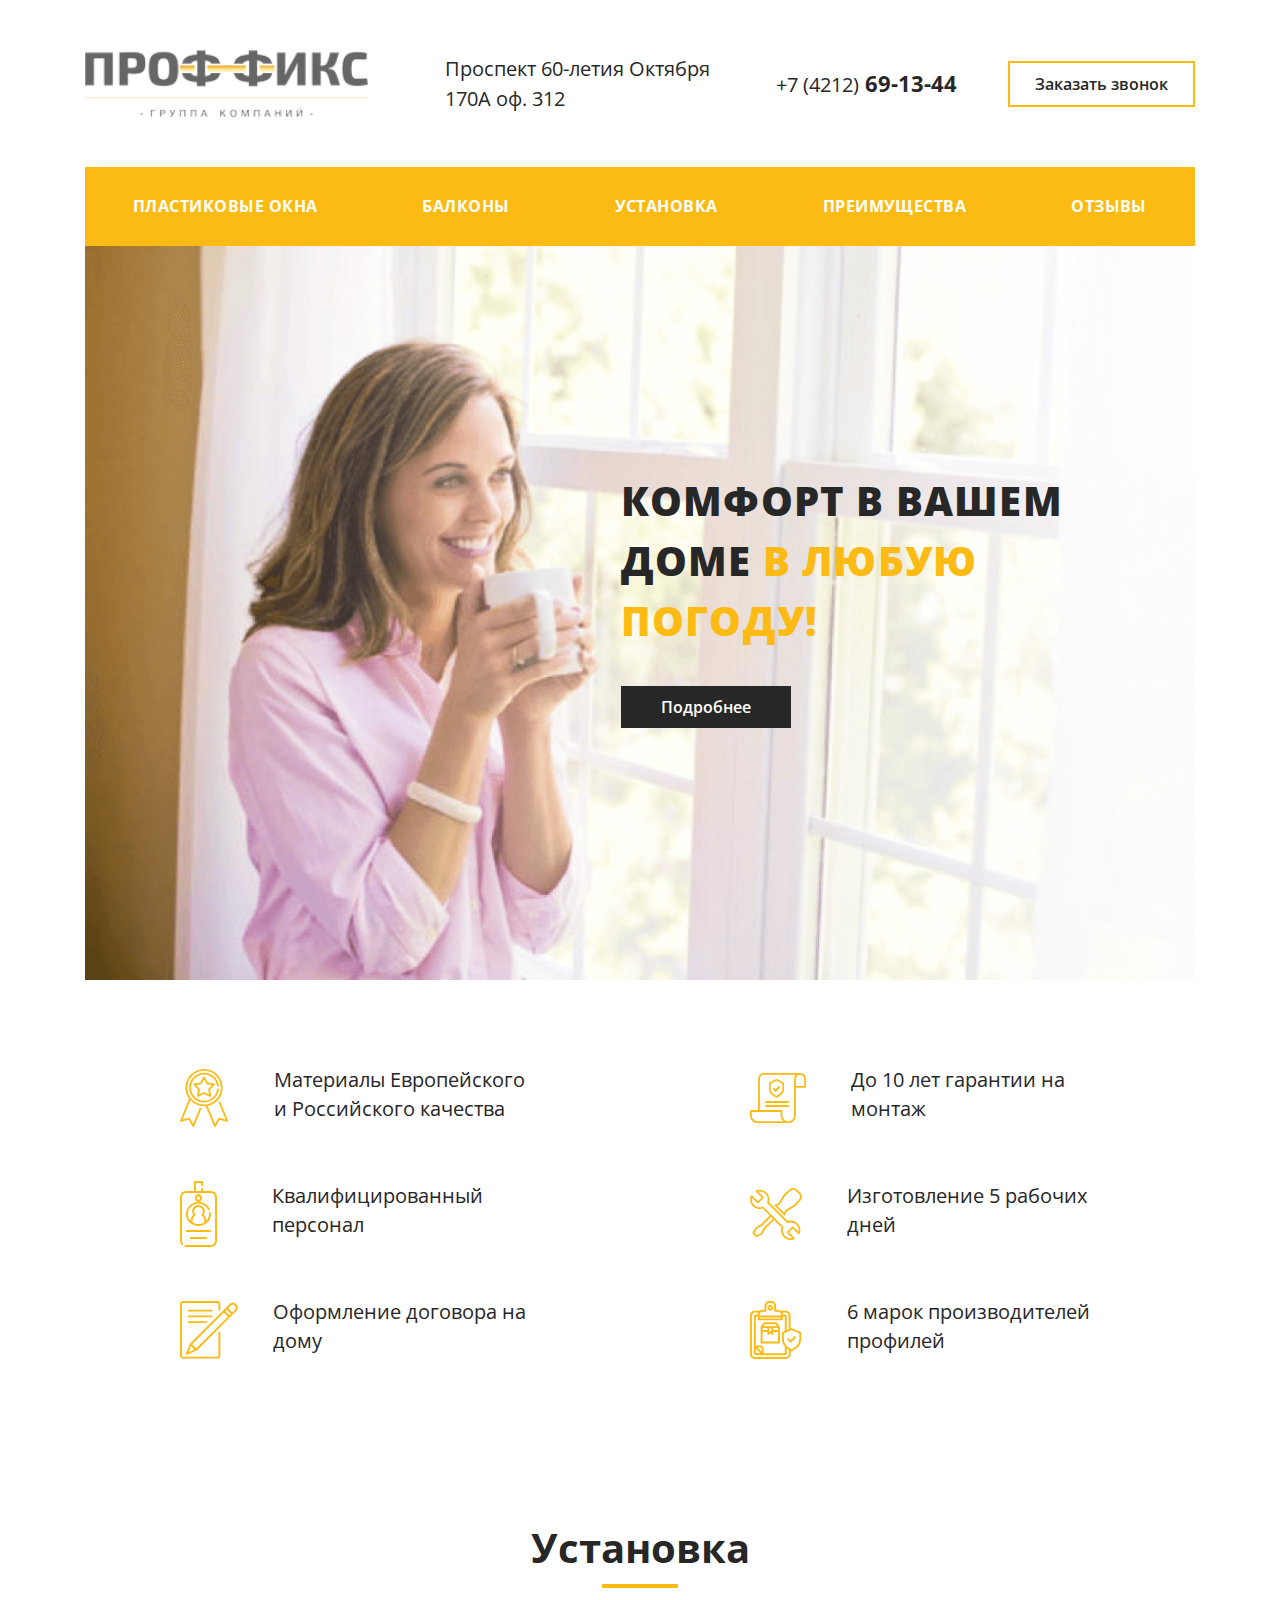
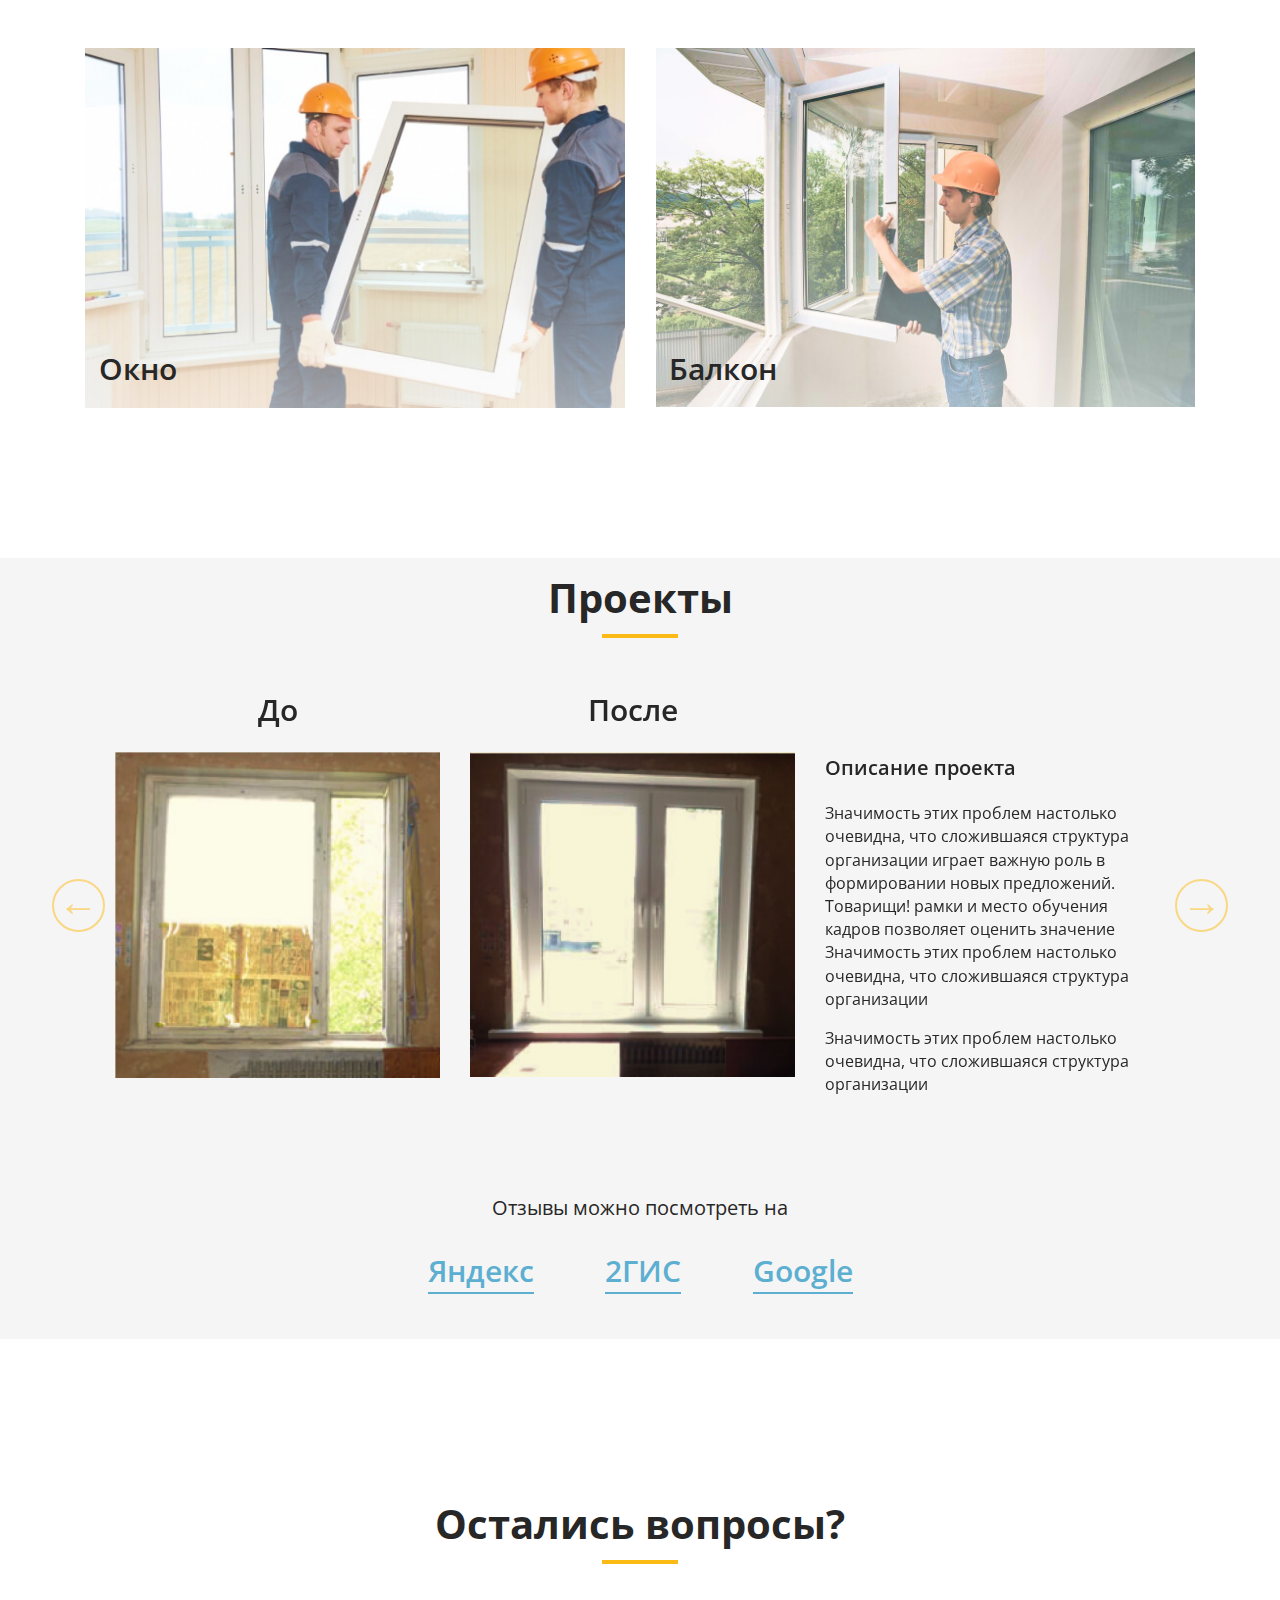
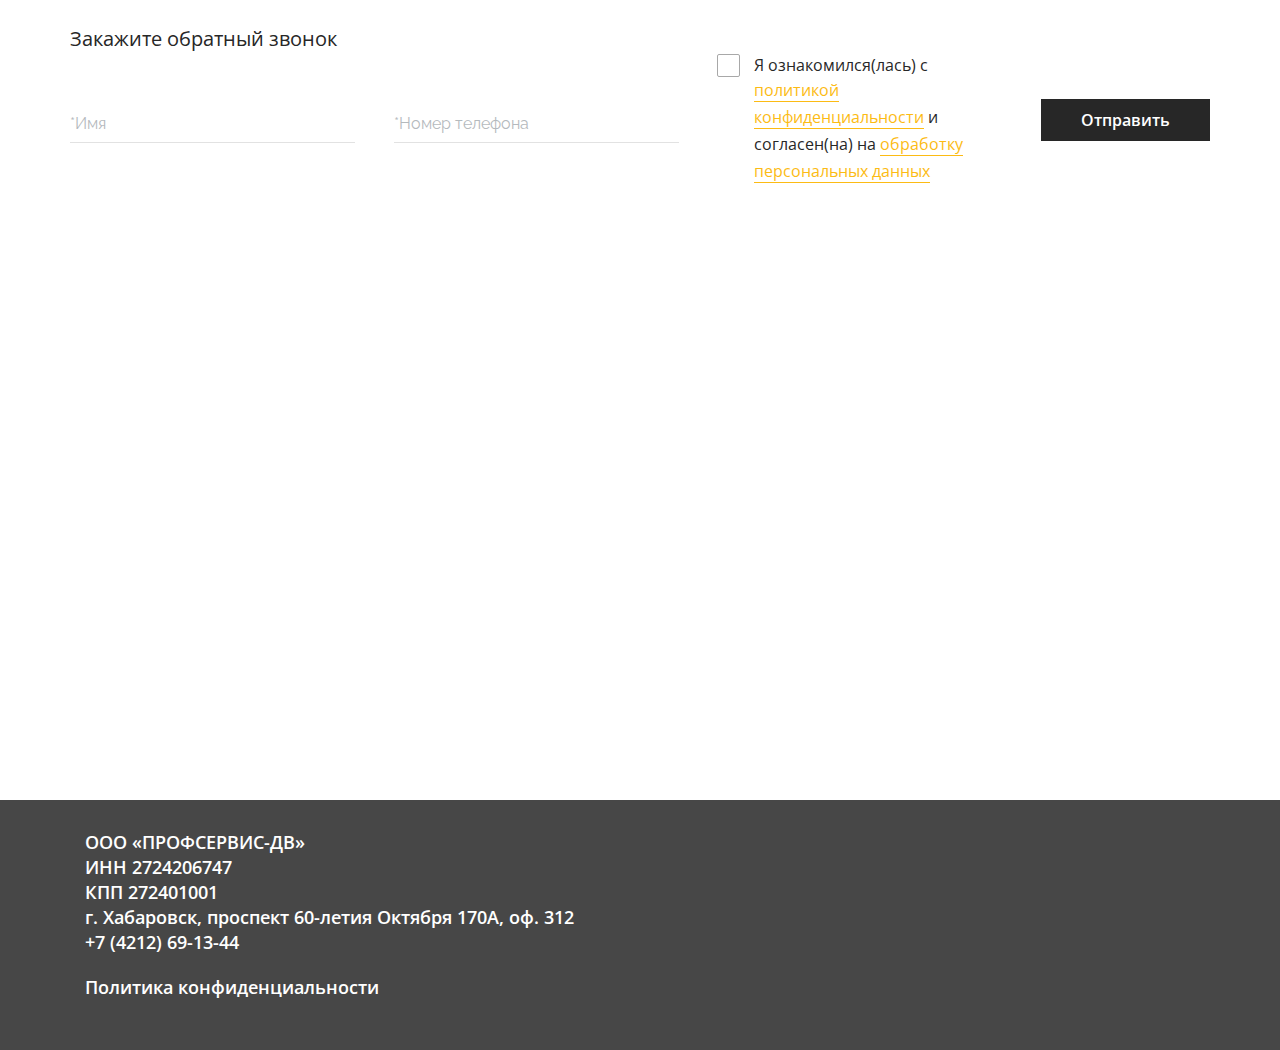
<file: index.html>
<!DOCTYPE html>
<html lang="ru">
<head>
    <meta charset="UTF-8">
    <meta name="viewport" content="width=device-width,initial-scale=1"/>
    <title>Проффикс</title>
    <link href="style/css/reset.css" rel="stylesheet">
    <link rel="stylesheet" href="https://stackpath.bootstrapcdn.com/bootstrap/4.3.1/css/bootstrap.min.css"
          integrity="sha384-ggOyR0iXCbMQv3Xipma34MD+dH/1fQ784/j6cY/iJTQUOhcWr7x9JvoRxT2MZw1T" crossorigin="anonymous">
    <link href="https://fonts.googleapis.com/css?family=Open+Sans&display=swap" rel="stylesheet">
    <link href="https://fonts.googleapis.com/css?family=Raleway&display=swap" rel="stylesheet">
    <link href="style/css/style.css" rel="stylesheet">
</head>
<body>
<header class="header">
    <div class="container">
        <div class="row header__heading ">
            <a href="index.html" class="col-lg-4 col-md-4 col-6 header__logo">
                <img src="img/home/logo.svg" alt="Logo" class="image header__logo--image">
            </a>
            <p class="col-md-3 col-6 header__address">Проспект 60-летия Октября 170А оф. 312</p>
            <a class="col-lg-3 col-md-6 col-12 header__telephone" href="tel:+74212691344">+7 (4212)<span
                    class="header__telephone--bold"> 69-13-44</span></a>
            <a href="#" class="col-lg-2 col-md-4 col-sm-4 col-6 header__button" data-toggle="modal"
               data-target="#exampleModal">Заказать
                звонок</a>
        </div>
        <nav class="navbar navbar-expand-lg navbar-light  header__navigation ">
            <button class="navbar-toggler " type="button" data-toggle="collapse" data-target="#navbarSupportedContent"
                    aria-controls="navbarSupportedContent" aria-expanded="false" aria-label="Toggle navigation">
                <span class="navbar-toggler-icon"></span>
            </button>
            <a class="col-lg-3 col-md-6 col-8 header__telephone header__phone" href="tel:+74212691344">+7 (4212)<span
                    class="header__telephone--bold"> 69-13-44</span></a>
            <div class="collapse navbar-collapse header__collapse" id="navbarSupportedContent">
                <ul class="navbar-nav mr-auto header__menu ">
                    <li class="nav-item header__item">
                        <a class="nav-link header__link" href="window.html">ПЛАСТИКОВЫЕ ОКНА <span
                                class="sr-only">(current)</span></a>
                    </li>
                    <li class="nav-item header__item">
                        <a class="nav-link  header__link" href="balconies.html">БАЛКОНЫ</a>
                    </li>
                    <li class="nav-item header__item">
                        <a class="nav-link  header__link" href="#">УСТАНОВКА</a>
                    </li>
                    <li class="nav-item header__item">
                        <a class="nav-link  header__link" href="#">ПРЕИМУЩЕСТВА</a>
                    </li>
                    <li class="nav-item header__item">
                        <a class="nav-link  header__link" href="#">ОТЗЫВЫ</a>
                    </li>
                </ul>
            </div>
        </nav>
        <div class="modal fade" id="exampleModal" tabindex="-1" role="dialog" aria-labelledby="exampleModalLabel"
             aria-hidden="true">
            <div class="modal-dialog " role="document">
                <div class="modal-content">
                    <div class="modal-header  modal__border">
                        <h6 class="modal-title text-center col-11" id="exampleModalLabel">Заказать обратный звонок</h6>
                        <button type="button" class="close modal__close" data-dismiss="modal" aria-label="Close">
                            <span aria-hidden="true">&times;</span>
                        </button>
                    </div>
                    <div class="modal-body ">
                        <form class="">
                            <div class="form-group col-md-10 col-9  questions__inner modal__inner ">
                                <label for="exampleInputName"></label>
                                <input type="text" class="form-control questions__input modal__input"
                                       id="exampleInputName"
                                       placeholder="*Имя">
                            </div>
                            <div class="form-group col-md-10 col-9 questions__inner modal__inner">
                                <label for="exampleInputTelephone"></label>
                                <input type="tel" class="form-control questions__input modal__input"
                                       id="exampleInputTelephone"
                                       placeholder="*Номер телефона">
                            </div>
                            <div class="form-group form-check col-10 questions__treatment m-auto">
                                <input type="checkbox" class="form-check-input questions__checkbox" id="exampleCheck">
                                <label class="form-check-label questions__label" for="exampleCheck">Я ознакомился(лась) с <a
                                        href="privacy/Politika_konfidentsialnosti_personalnoy_informatsii.pdf"
                                        target="_blank" class="questions__link">политикой конфиденциальности</a> и согласен(на) на <a
                                        href="privacy/Soglasie_na_obrabotku_personalnykh_dannykh.pdf" target="_blank" class="questions__link">обработку
                                    персональных данных</a></label>
                            </div>
                        </form>
                    </div>
                    <div class="modal-footer  modal__border modal__wrap">
                        <button type="button" class="btn header__button modal__button">ЗАКАЗАТЬ</button>
                    </div>
                </div>
            </div>
        </div>
    </div>
</header>
<section class="comfort ">
    <div class="container">
        <div class=" comfort__wrap">
            <div class="row ">
                <div class="col-lg-6 col-md-6 col-sm-8 col-12 comfort__content">
                    <h1 class="comfort__title">КОМФОРТ В ВАШЕМ ДОМЕ <span
                            class="comfort__title--color"> В ЛЮБУЮ ПОГОДУ!</span></h1>
                    <a href="#" class="button">Подробнее</a>
                </div>
            </div>
        </div>
    </div>
</section>
<section class="advantages ">
    <div class="container">
        <div class="row justify-content-around">
            <div class="col-lg-4 col-md-6 col-12">
                <ul class="advantages__list ">
                    <li class="advantages__item">
                        <img src="img/home/badge.svg" alt=" Материалы Европейского и Российского качества"
                             class="advantages__icon  wow zoomIn">
                        <h4 class="advantages__text"> Материалы Европейского и Российского качества</h4>
                    </li>
                    <li class="advantages__item ">
                        <img src="img/home/staff.svg" alt="Квалифицированный персонал"
                             class="advantages__icon--small  wow  zoomIn">
                        <h4 class="advantages__text"> Квалифицированный персонал</h4>
                    </li>
                    <li class="advantages__item">
                        <img src="img/home/contract.svg" alt="Оформление договора на дому"
                             class="advantages__icon--big  wow  zoomIn">
                        <h4 class="advantages__text"> Оформление договора на дому</h4>
                    </li>
                </ul>
            </div>
            <div class="col-lg-4 col-md-6 col-12">
                <ul class="advantages__list ">
                    <li class="advantages__item">
                        <img src="img/home/guarantee.svg" alt=" До 10 лет гарантии на монтаж"
                             class="advantages__icon  wow zoomIn">
                        <h4 class="advantages__text"> До 10 лет гарантии на монтаж</h4>
                    </li>
                    <li class="advantages__item">
                        <img src="img/home/making.svg" alt="Изготовление 5 рабочих дней"
                             class="advantages__icon  wow zoomIn">
                        <h4 class="advantages__text"> Изготовление 5 рабочих дней</h4>
                    </li>
                    <li class="advantages__item">
                        <img src="img/home/insurance.svg" alt="6 марок производителей профилей"
                             class="advantages__icon  wow zoomIn">
                        <h4 class="advantages__text"> 6 марок производителей профилей</h4>
                    </li>
                </ul>
            </div>
        </div>
    </div>
</section>
<section class="setting ">
    <div class="container">
        <div class="row">
            <h2 class="title">Установка</h2>
        </div>
        <div class="row">
            <div class="col-md-6 col-12 setting__element  ">
                <img src="img/home/window.jpg" alt="window" class="image ">
                <span class="setting__text">Окно</span>
            </div>
            <div class="col-md-6 col-12 setting__element  ">
                <img src="img/home/balcony.jpg" alt="balcony" class="image">
                <span class="setting__text">Балкон</span>
            </div>
        </div>
    </div>
</section>
<section class="projects ">
    <div class="container">
        <div class="row">
            <h2 class="title projects__title">Проекты</h2>
        </div>
        <div id="carouselExampleControls" class="carousel slide projects__slider " data-ride="carousel">
            <ol class="carousel-indicators projects__indicators">
                <li data-target="#carouselExampleIndicators" data-slide-to="0" class="active"></li>
                <li data-target="#carouselExampleIndicators" data-slide-to="1"></li>
            </ol>
            <div class="carousel-inner">
                <div class="carousel-item active ">
                    <div class="row">
                        <div class="col-lg-8  col-12 row ">
                            <div class="col-lg-6  col-6  ">
                                <span class="projects__name">До</span>
                                <img src="img/home/window1.jpg" class="image" alt="Фото до">
                            </div>
                            <div class="col-lg-6  col-6 ">
                                <span class="projects__name">После</span>
                                <img src="img/home/window2.jpg" class="image" alt="Фото после">
                            </div>
                        </div>

                        <div class=" col-lg-4 col-12 projects__info">
                            <span class="projects__subtitle">Описание проекта</span>
                            <p class="projects__text">Значимость этих проблем настолько очевидна, что сложившаяся
                                структура организации играет важную роль в формировании новых предложений. Товарищи!
                                рамки и место обучения кадров позволяет оценить значение
                                Значимость этих проблем настолько очевидна, что сложившаяся структура организации </p>
                            <p class="projects__text">Значимость этих проблем настолько очевидна, что сложившаяся
                                структура организации </p>
                        </div>
                    </div>
                </div>
                <div class="carousel-item ">
                    <div class="row">
                        <div class=" col-lg-4 col-12 projects__info">
                            <span class="projects__subtitle">Описание проекта</span>
                            <p class="projects__text">Значимость этих проблем настолько очевидна, что сложившаяся
                                структура организации играет важную роль в формировании новых предложений. Товарищи!
                                рамки и место обучения кадров позволяет оценить значение
                                Значимость этих проблем настолько очевидна, что сложившаяся структура организации </p>
                            <p class="projects__text">Значимость этих проблем настолько очевидна, что сложившаяся
                                структура организации </p>
                        </div>
                        <div class="col-lg-8  col-12 row ">
                            <div class="col-lg-6  col-6  ">
                                <span class="projects__name">До</span>
                                <img src="img/home/window1.jpg" class="image" alt="Фото до">
                            </div>
                            <div class="col-lg-6  col-6  ">
                                <span class="projects__name">После</span>
                                <img src="img/home/window2.jpg" class="image" alt="Фото после">
                            </div>
                        </div>


                    </div>
                </div>
            </div>
            <a class="carousel-control-prev projects__prev" href="#carouselExampleControls" role="button"
               data-slide="prev">
                <span class="carousel-control-prev-icon projects__prev--icon" aria-hidden="true"></span>
                <span class="sr-only">Previous</span>
            </a>
            <a class="carousel-control-next projects__next" href="#carouselExampleControls" role="button"
               data-slide="next">
                <span class="carousel-control-next-icon projects__next--icon" aria-hidden="true"></span>
                <span class="sr-only">Next</span>
            </a>
        </div>
        <div class="row">
            <span class="projects__review">Отзывы можно посмотреть на</span>
        </div>
        <div class="row">
            <div class="col-lg-5 col-md-7 row m-auto justify-content-between projects__inner">
                <a href="#" class="projects__link">Яндекс</a>
                <a href="#" class="projects__link">2ГИС</a>
                <a href="#" class="projects__link">Google</a>
            </div>

        </div>
    </div>
</section>
<section class="questions  ">
    <div class="container">
        <div class="row  ">
            <h2 class="title">Остались вопросы?</h2>
        </div>
        <div class="row  ">
            <span class="questions__name">Закажите обратный звонок</span>
        </div>
        <form class="row justify-content-between align-items-center questions__form  ">
            <div class="form-group col-lg-3 col-md-5 col-12 questions__inner">
                <label for="exampleInputName1"></label>
                <input type="text" class="form-control questions__input" id="exampleInputName1"
                       placeholder="*Имя">
            </div>
            <div class="form-group col-lg-3 col-md-5 col-12 questions__inner">
                <label for="exampleInputTelephone1"></label>
                <input type="tel" class="form-control questions__input" id="exampleInputTelephone1"
                       placeholder="*Номер телефона">
            </div>
            <div class="form-group form-check col-lg-3 col-md-12 questions__treatment">
                <input type="checkbox" class="form-check-input questions__checkbox" id="exampleCheck1">
                <label class="form-check-label questions__label" for="exampleCheck1">Я ознакомился(лась) с <a
                        href="privacy/Politika_konfidentsialnosti_personalnoy_informatsii.pdf"
                        target="_blank" class="questions__link">политикой конфиденциальности</a> и согласен(на) на <a
                        href="privacy/Soglasie_na_obrabotku_personalnykh_dannykh.pdf" target="_blank" class="questions__link">обработку
                    персональных данных</a></label>
            </div>
            <button type="submit" class="btn btn-primary button questions__button">Отправить</button>
        </form>
        <div class="row">
            <div id="map" class="questions__map ">

            </div>
        </div>

    </div>
</section>
<footer class="footer ">
    <div class="container">
        <div class="row">
            <div class="col-12">
                <span class="footer__text">ООО «ПРОФСЕРВИС-ДВ»</span>
                <span class="footer__text">ИНН 2724206747</span>
                <span class="footer__text">КПП 272401001</span>
                <span class="footer__text">г. Хабаровск, проспект 60-летия Октября 170А, оф. 312</span>
                <a href="tel:+74212691344" class="footer__link">+7 (4212) 69-13-44</a>
                <a href="privacy/Politika_konfidentsialnosti_personalnoy_informatsii.pdf" target="_blank" class="footer__link"> Политика конфиденциальности</a>
            </div>
        </div>
    </div>
</footer>
<script src="https://cdnjs.cloudflare.com/ajax/libs/jquery/3.3.1/jquery.js"></script>
<script src="https://stackpath.bootstrapcdn.com/bootstrap/4.3.1/js/bootstrap.min.js"
        integrity="sha384-JjSmVgyd0p3pXB1rRibZUAYoIIy6OrQ6VrjIEaFf/nJGzIxFDsf4x0xIM+B07jRM"
        crossorigin="anonymous"></script>
<script src="https://api-maps.yandex.ru/2.1/?apikey=&amp;lang=ru_RU"></script>
<script src="js/main.js"></script>
</body>
</html>
</file>
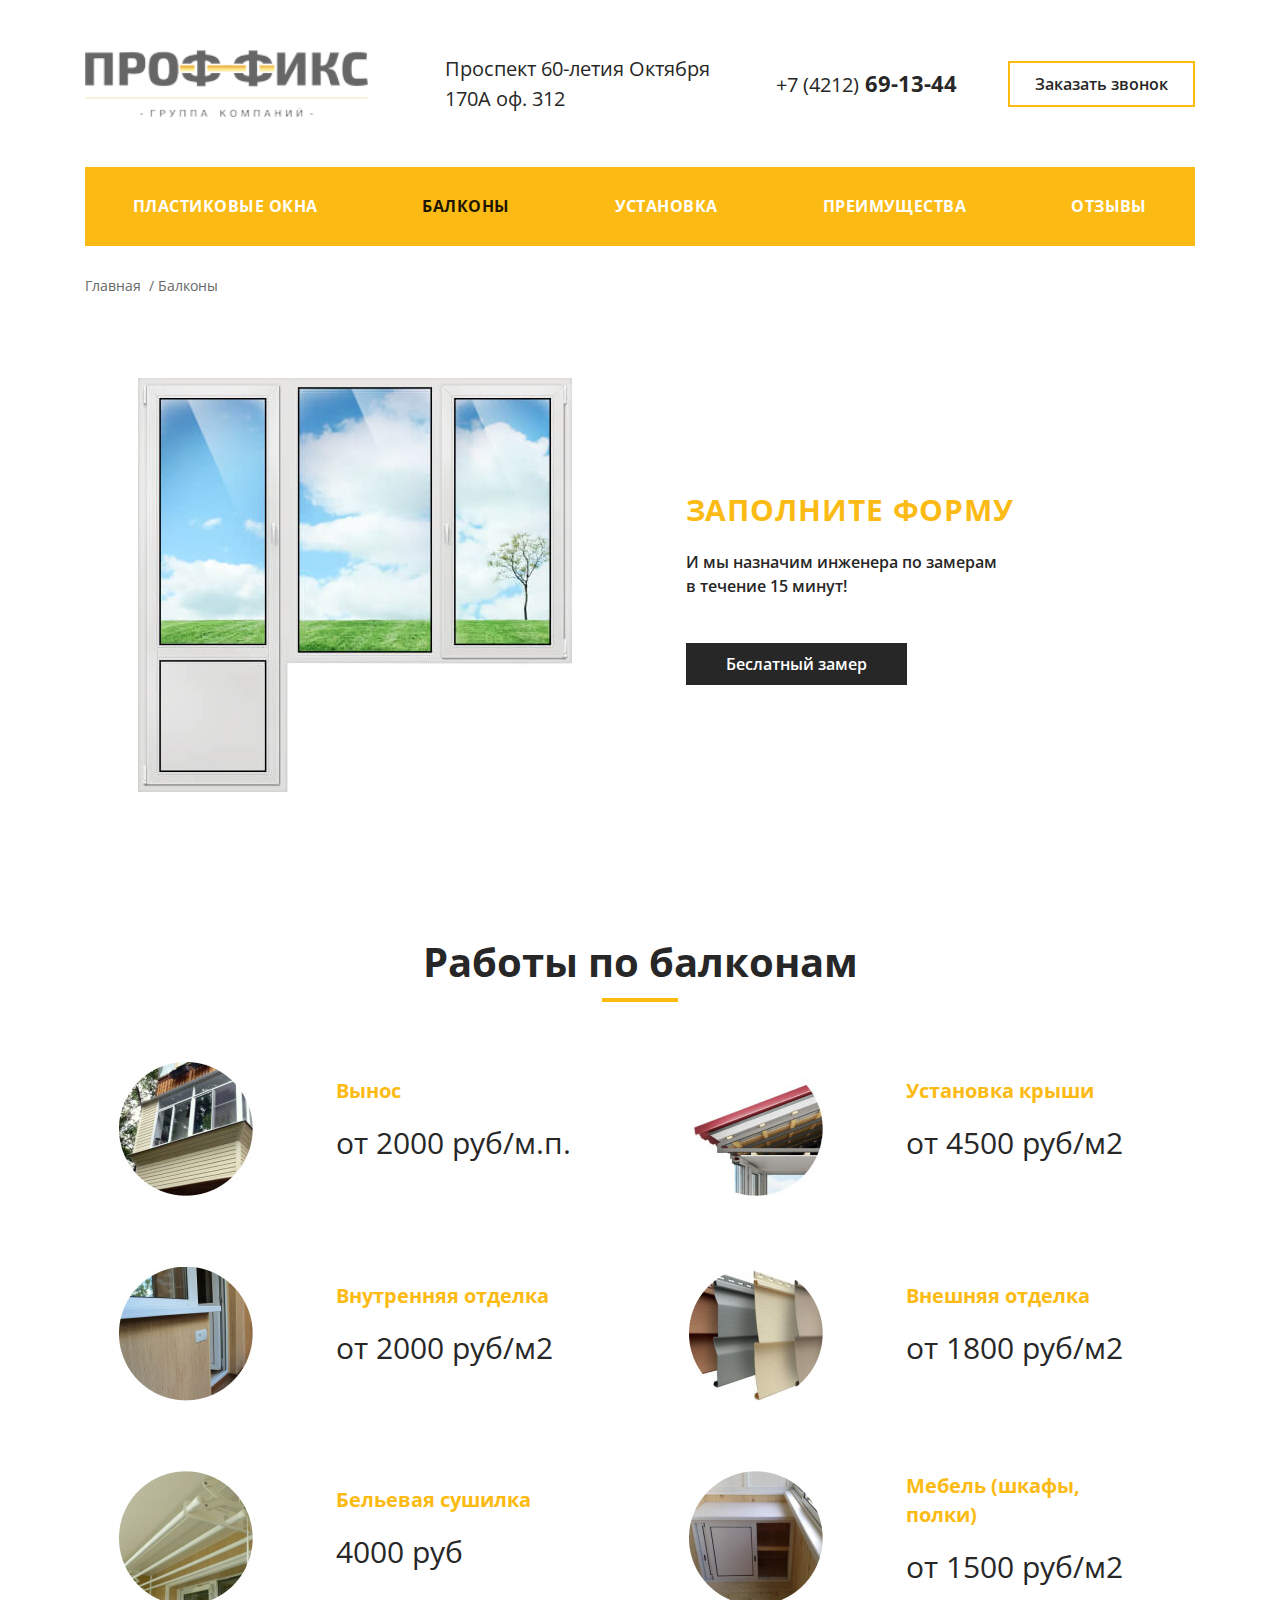
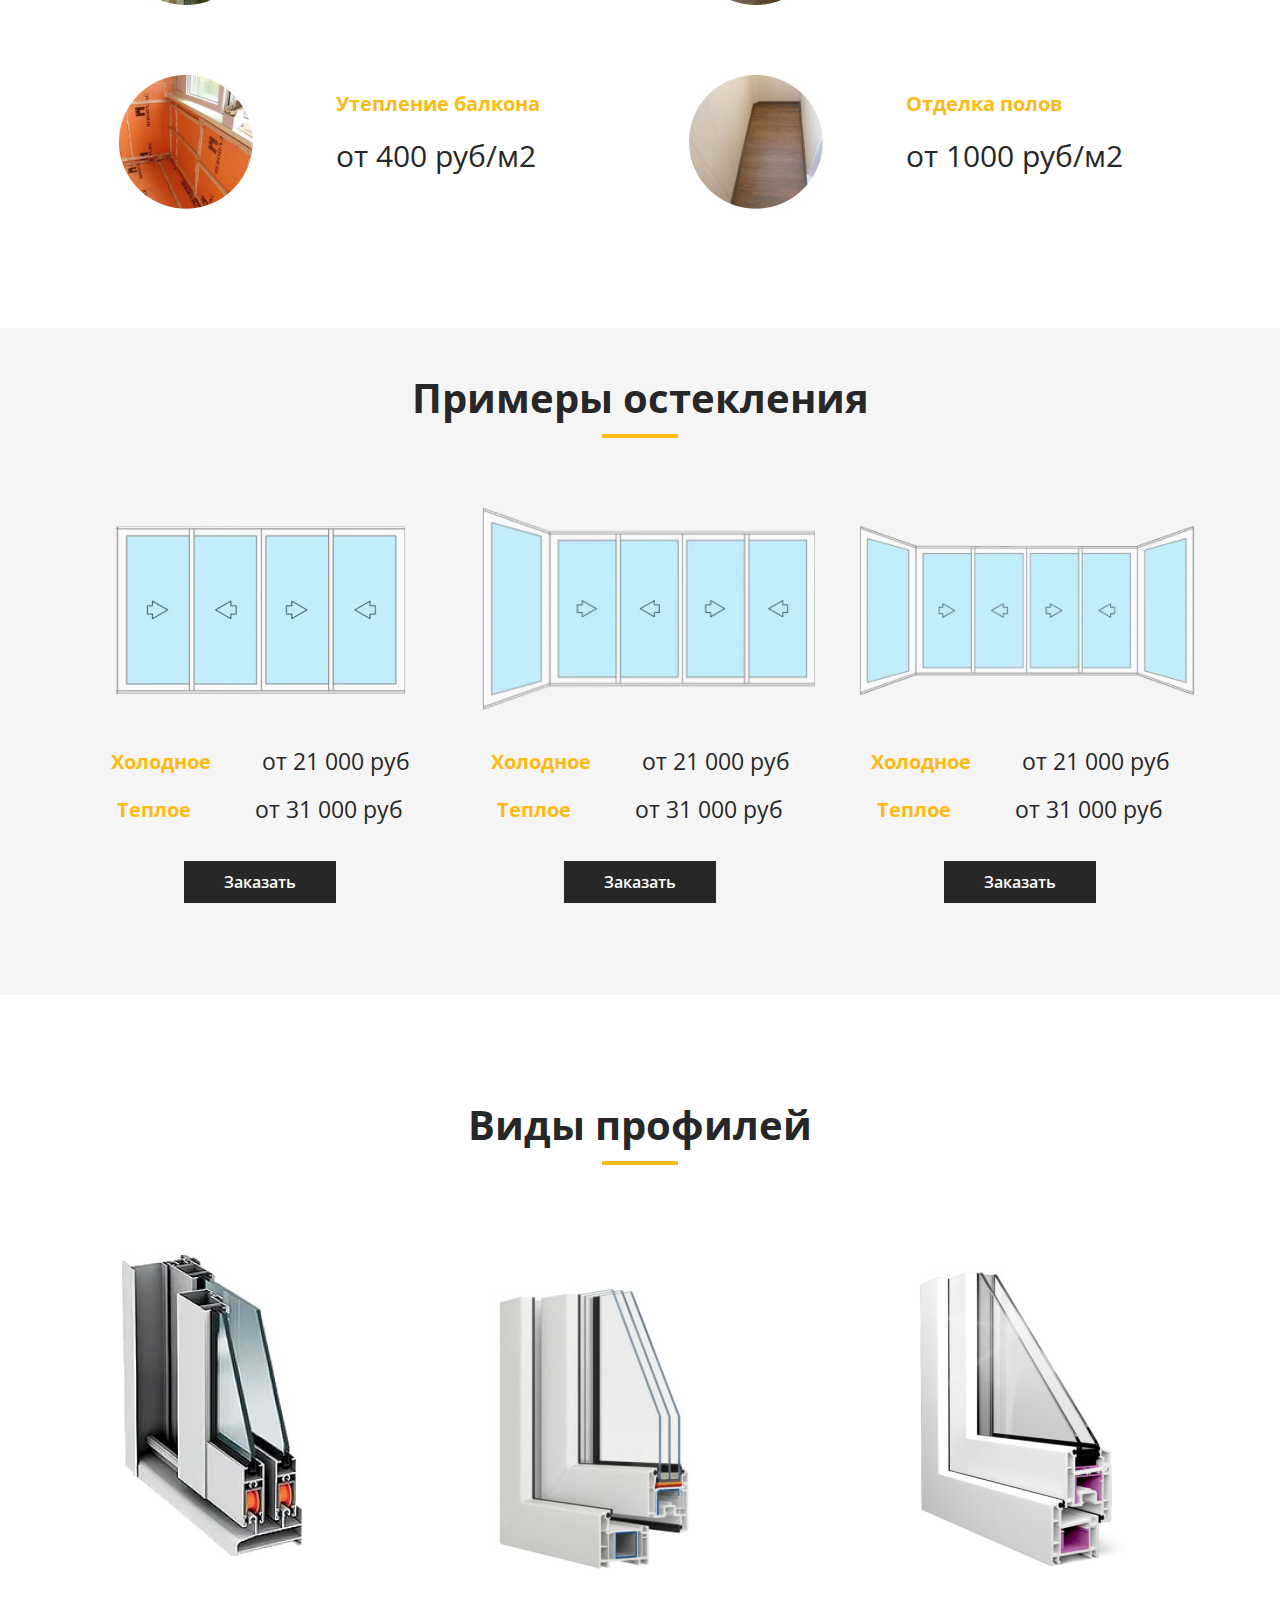
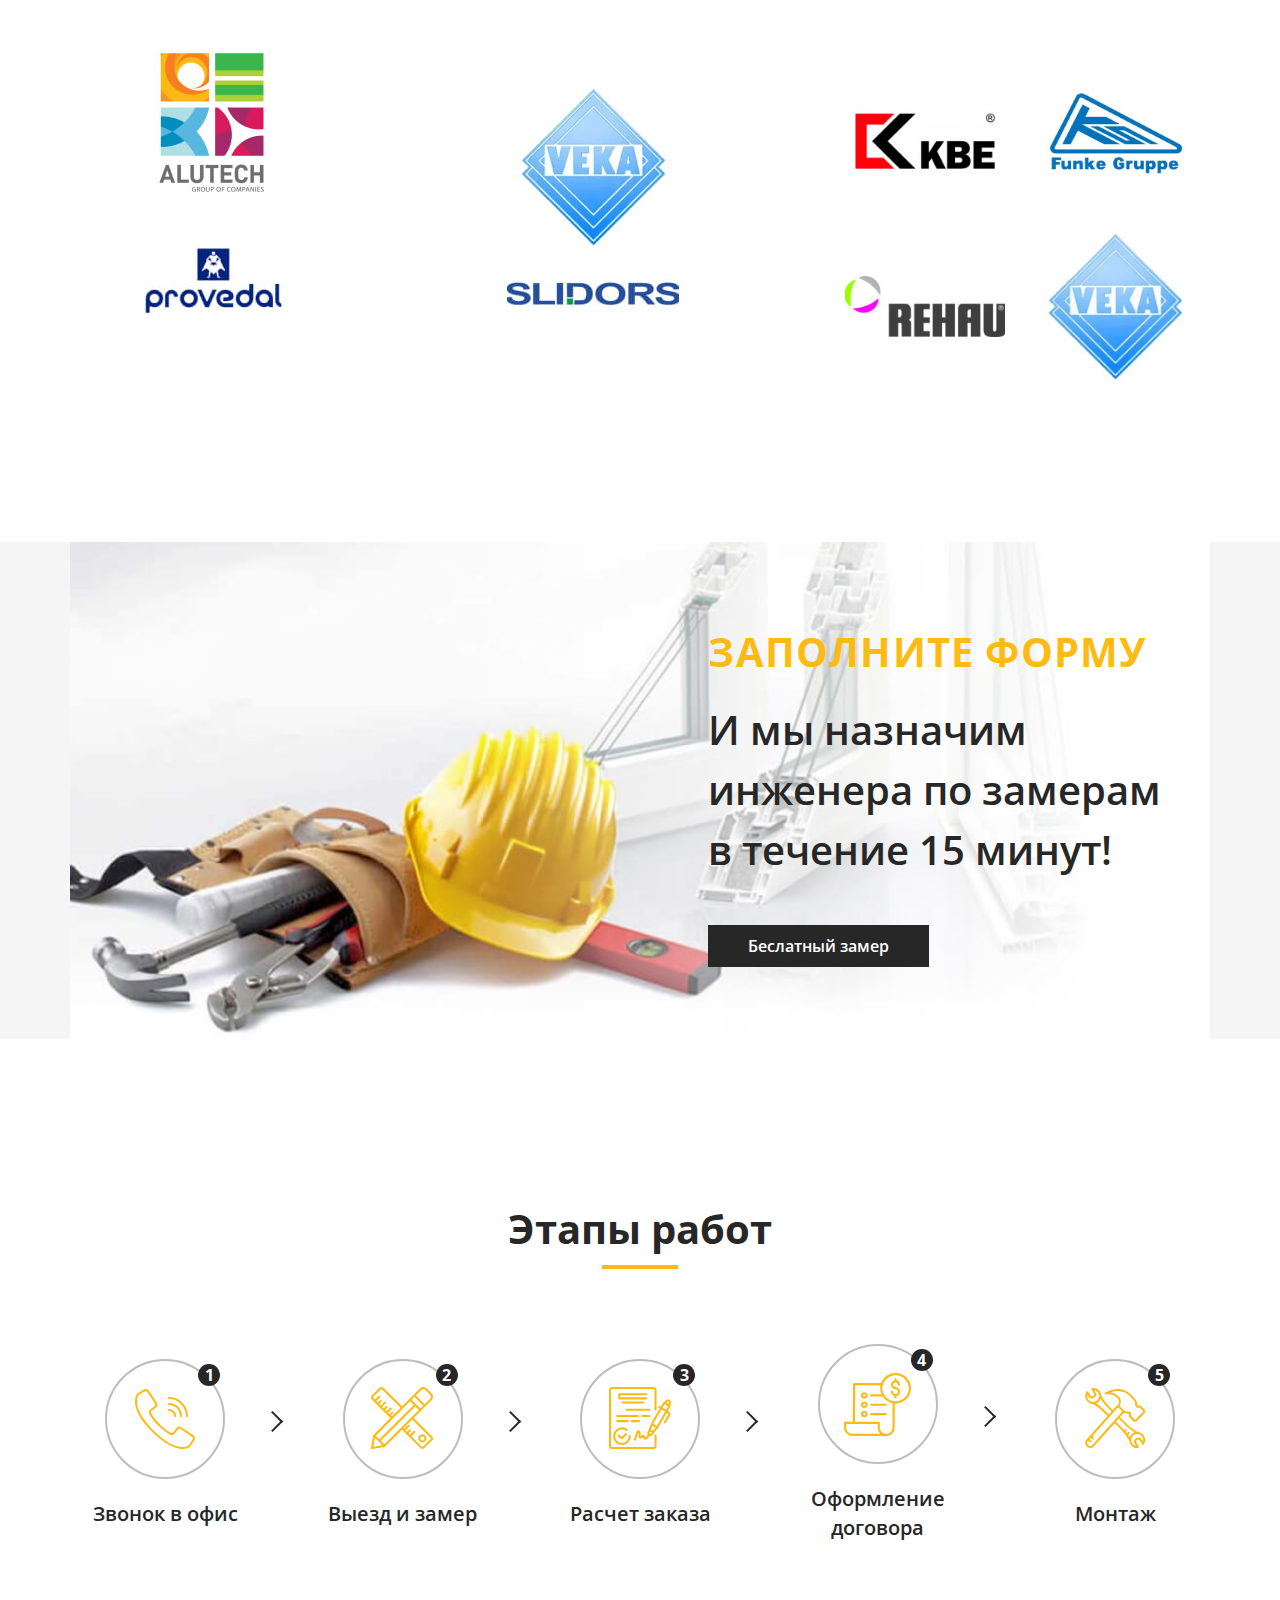
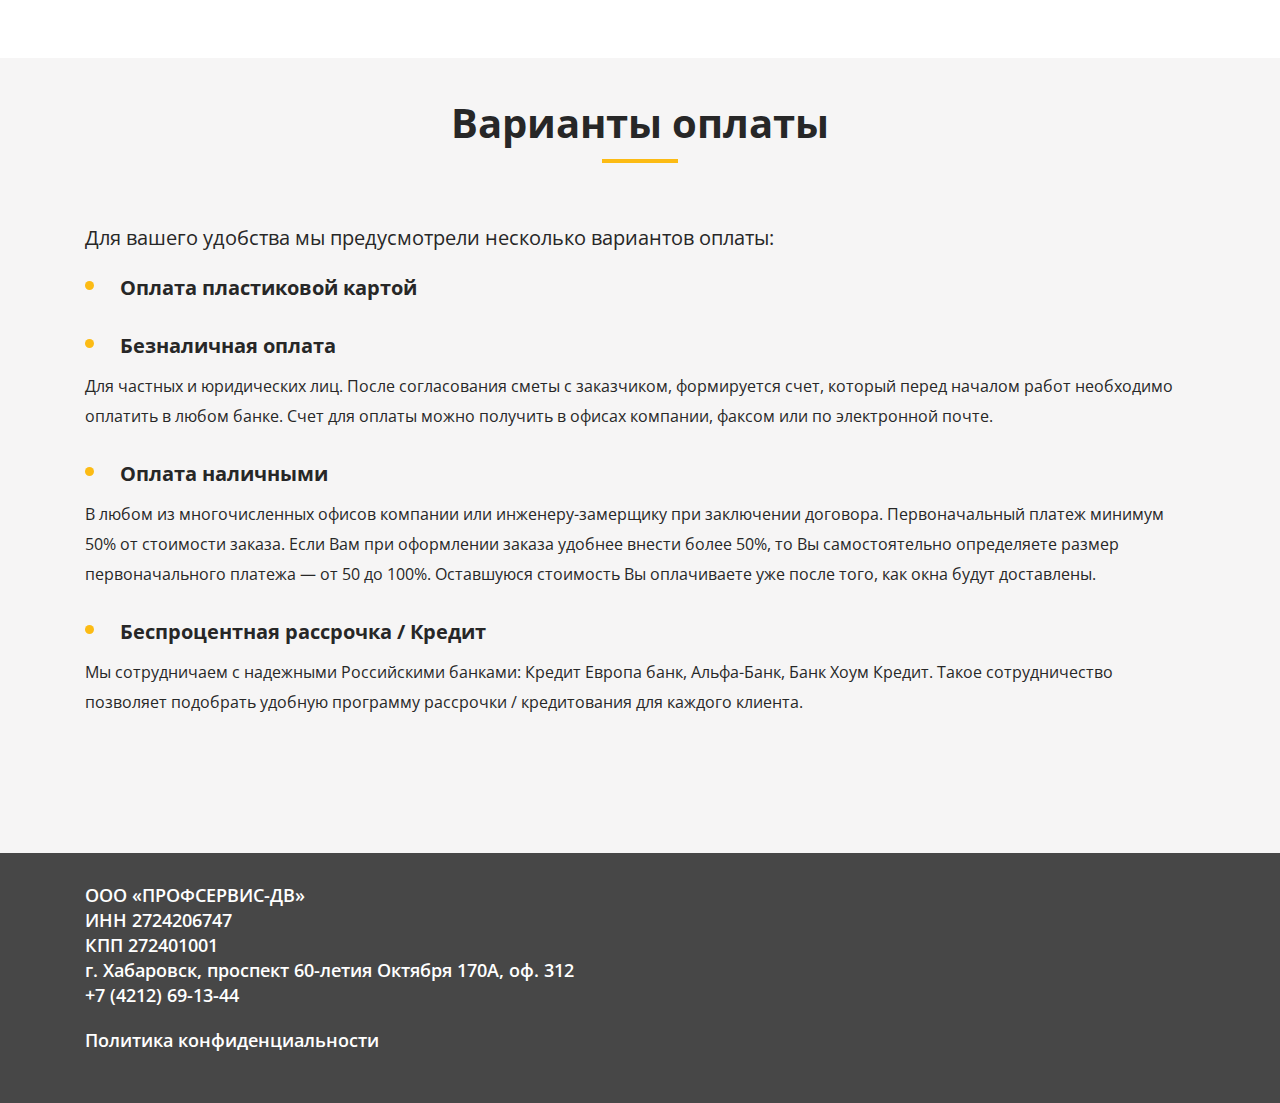
<file: balconies.html>
<!DOCTYPE html>
<html lang="ru">
<head>
    <meta charset="UTF-8">
    <meta name="viewport" content="width=device-width,initial-scale=1"/>
    <title>Проффикс - Балконы</title>
    <link href="style/css/reset.css" rel="stylesheet">
    <link rel="stylesheet" href="https://stackpath.bootstrapcdn.com/bootstrap/4.3.1/css/bootstrap.min.css"
          integrity="sha384-ggOyR0iXCbMQv3Xipma34MD+dH/1fQ784/j6cY/iJTQUOhcWr7x9JvoRxT2MZw1T" crossorigin="anonymous">
    <link rel="stylesheet" href="https://maxcdn.bootstrapcdn.com/font-awesome/4.5.0/css/font-awesome.min.css">
    <link href="https://fonts.googleapis.com/css?family=Open+Sans&display=swap" rel="stylesheet">
    <link href="https://fonts.googleapis.com/css?family=Raleway&display=swap" rel="stylesheet">
    <link href="style/css/style.css" rel="stylesheet">
</head>
<body>
<header class="header">
    <div class="container">
        <div class="row header__heading ">
            <a href="index.html" class="col-lg-4 col-md-4 col-6  header__logo">
                <img src="img/home/logo.svg" alt="Logo" class="image header__logo--image">
            </a>
            <p class="col-md-3 col-6 header__address">Проспект 60-летия Октября 170А оф. 312</p>
            <a class="col-lg-3 col-md-6 col-12 header__telephone" href="tel:+74212691344">+7 (4212)<span
                    class="header__telephone--bold"> 69-13-44</span></a>
            <a href="#" class="col-lg-2 col-md-4 col-sm-4 col-6 header__button" data-toggle="modal"
               data-target="#exampleModal">Заказать
                звонок</a>
        </div>
        <nav class="navbar navbar-expand-lg navbar-light  header__navigation">
            <button class="navbar-toggler" type="button" data-toggle="collapse" data-target="#navbarSupportedContent"
                    aria-controls="navbarSupportedContent" aria-expanded="false" aria-label="Toggle navigation">
                <span class="navbar-toggler-icon"></span>
            </button>
            <a class="col-lg-3 col-md-6 col-8 header__telephone header__phone" href="tel:+74212691344">+7 (4212)<span
                    class="header__telephone--bold"> 69-13-44</span></a>
            <div class="collapse navbar-collapse header__collapse" id="navbarSupportedContent">
                <ul class="navbar-nav mr-auto header__menu ">
                    <li class="nav-item  header__item">
                        <a class="nav-link header__link" href="window.html">ПЛАСТИКОВЫЕ ОКНА <span
                                class="sr-only">(current)</span></a>
                    </li>
                    <li class="nav-item header__item">
                        <a class="nav-link  header__link  active" href="balconies.html">БАЛКОНЫ</a>
                    </li>
                    <li class="nav-item header__item">
                        <a class="nav-link  header__link" href="#">УСТАНОВКА</a>
                    </li>
                    <li class="nav-item header__item">
                        <a class="nav-link  header__link" href="#">ПРЕИМУЩЕСТВА</a>
                    </li>
                    <li class="nav-item header__item">
                        <a class="nav-link  header__link" href="#">ОТЗЫВЫ</a>
                    </li>
                </ul>
            </div>
        </nav>
        <div class="modal fade" id="exampleModal" tabindex="-1" role="dialog" aria-labelledby="exampleModalLabel"
             aria-hidden="true">
            <div class="modal-dialog " role="document">
                <div class="modal-content">
                    <div class="modal-header  modal__border">
                        <h6 class="modal-title text-center col-11" id="exampleModalLabel">Заказать обратный звонок</h6>
                        <button type="button" class="close modal__close" data-dismiss="modal" aria-label="Close">
                            <span aria-hidden="true">&times;</span>
                        </button>
                    </div>
                    <div class="modal-body ">
                        <form class="">
                            <div class="form-group col-md-10 col-9  questions__inner modal__inner ">
                                <label for="exampleInputName"></label>
                                <input type="text" class="form-control questions__input modal__input"
                                       id="exampleInputName"
                                       placeholder="*Имя">
                            </div>
                            <div class="form-group col-md-10 col-9 questions__inner modal__inner">
                                <label for="exampleInputTelephone"></label>
                                <input type="tel" class="form-control questions__input modal__input"
                                       id="exampleInputTelephone"
                                       placeholder="*Номер телефона">
                            </div>
                            <div class="form-group form-check col-10 questions__treatment m-auto">
                                <input type="checkbox" class="form-check-input questions__checkbox" id="exampleCheck">
                                <label class="form-check-label questions__label" for="exampleCheck">Я ознакомился(лась)
                                    с <a
                                            href="privacy/Politika_konfidentsialnosti_personalnoy_informatsii.pdf"
                                            target="_blank" class="questions__link">политикой конфиденциальности</a> и
                                    согласен(на) на <a
                                            href="privacy/Soglasie_na_obrabotku_personalnykh_dannykh.pdf"
                                            target="_blank" class="questions__link">обработку
                                        персональных данных</a></label>
                            </div>
                        </form>
                    </div>
                    <div class="modal-footer  modal__border modal__wrap">
                        <button type="button" class="btn header__button modal__button">ЗАКАЗАТЬ</button>
                    </div>
                </div>
            </div>
        </div>
    </div>
</header>
<section class="window ">
    <div class="container">
        <div class="row">
            <ul class="window__navigation">
                <li>
                    <a href="index.html" class="window__link">Главная </a>
                </li>
                <li> &nbsp; / Балконы</li>
            </ul>
        </div>
        <div class="row">
            <div class="col-md-6 col-12 balconies  ">
                <img src="img/balconies/balconies.jpg" alt="balconies" class="image">
            </div>
            <div class="col-md-6 col-12 window__info">
                <h3 class="window__title">ЗАПОЛНИТЕ ФОРМУ</h3>
                <p class="window__text col-lg-8">И мы назначим инженера по замерам
                    в течение 15 минут!</p>
                <a href="#" class="button" data-toggle="modal" data-target="#measurements">Беслатный замер</a>
            </div>
        </div>
        <div class="modal fade" id="measurements" tabindex="-1" role="dialog" aria-labelledby="exampleModalLabel"
             aria-hidden="true">
            <div class="modal-dialog " role="document">
                <div class="modal-content">
                    <div class="modal-header  modal__border">
                        <h6 class="modal-title text-center col-11" id="exampleModalLabel1">Беслатный замер</h6>
                        <button type="button" class="close modal__close" data-dismiss="modal" aria-label="Close">
                            <span aria-hidden="true">&times;</span>
                        </button>
                    </div>
                    <div class="modal-body ">
                        <form class="">
                            <div class="form-group col-md-10 col-9  questions__inner modal__inner ">
                                <label for="exampleInputName1"></label>
                                <input type="text" class="form-control questions__input modal__input"
                                       id="exampleInputName1"
                                       placeholder="*Имя">
                            </div>
                            <div class="form-group col-md-10 col-9 questions__inner modal__inner">
                                <label for="exampleInputTelephone1"></label>
                                <input type="tel" class="form-control questions__input modal__input"
                                       id="exampleInputTelephone1"
                                       placeholder="*Номер телефона">
                            </div>
                            <div class="form-group col-md-10 col-9 questions__inner modal__inner">
                                <textarea type="tel" class="form-control questions__input modal__input"
                                          id="exampleInputText"
                                          placeholder="*Сообщение"></textarea>
                            </div>
                            <div class="form-group form-check col-10 questions__treatment m-auto">
                                <input type="checkbox" class="form-check-input questions__checkbox" id="exampleCheck1">
                                <label class="form-check-label questions__label" for="exampleCheck1">Я ознакомился(лась)
                                    с <a
                                            href="privacy/Politika_konfidentsialnosti_personalnoy_informatsii.pdf"
                                            target="_blank" class="questions__link">политикой конфиденциальности</a> и
                                    согласен(на) на <a
                                            href="privacy/Soglasie_na_obrabotku_personalnykh_dannykh.pdf"
                                            target="_blank" class="questions__link">обработку
                                        персональных данных</a></label>
                            </div>
                        </form>
                    </div>
                    <div class="modal-footer  modal__border modal__wrap">
                        <button type="button" class="btn header__button modal__button">ЗАКАЗАТЬ</button>
                    </div>
                </div>
            </div>
    </div>
</section>
<section class="work">
    <div class="container">
        <div class="row">
            <h2 class="title">Работы по балконам</h2>
        </div>
        <ul class="row  work__list">
            <li class="col-md-6 col-lg-6 col-sm-6 col-12 work__item ">
                <img src="img/balconies/takeaway.jpg" alt="Вынос" class="work__image  ">
                <div class="col-lg-6  work__inner">
                    <p class="work__name">Вынос</p>
                    <p class="work__price">от 2000 руб/м.п.</p>
                </div>
            </li>
            <li class="col-md-6 col-lg-6 col-sm-6 col-12 work__item">
                <img src="img/balconies/roof.jpg" alt="Установка крыши" class="work__image  ">
                <div class="col-lg-6  work__inner">
                    <p class="work__name">Установка крыши</p>
                    <p class="work__price">от 4500 руб/м2</p>
                </div>
            </li>
            <li class="col-md-6 col-lg-6 col-sm-6 col-12 work__item">
                <img src="img/balconies/decoration.jpg" alt="Внутренняя отделка" class="work__image ">
                <div class="col-lg-6  work__inner">
                    <p class="work__name">Внутренняя отделка</p>
                    <p class="work__price">от 2000 руб/м2</p>
                </div>
            </li>
            <li class="col-md-6 col-lg-6 col-sm-6 col-12 work__item">
                <img src="img/balconies/trim.jpg" alt="Внешняя отделка" class="work__image  ">
                <div class="col-lg-6 work__inner">
                    <p class="work__name">Внешняя отделка</p>
                    <p class="work__price">от 1800 руб/м2</p>
                </div>
            </li>
            <li class="col-md-6 col-lg-6 col-sm-6 col-12 work__item">
                <img src="img/balconies/dryer.jpg" alt="Бельевая сушилка" class="work__image  ">
                <div class="col-lg-6  work__inner">
                    <p class="work__name">Бельевая сушилка</p>
                    <p class="work__price">4000 руб</p>
                </div>
            </li>
            <li class="col-md-6 col-lg-6 col-sm-6 col-12 work__item">
                <img src="img/balconies/furniture.jpg" alt="Мебель" class="work__image  ">
                <div class="col-lg-6  work__inner">
                    <p class="work__name">Мебель (шкафы, полки)</p>
                    <p class="work__price">от 1500 руб/м2</p>
                </div>
            </li>
            <li class="col-md-6 col-lg-6 col-sm-6 col-12  work__item">
                <img src="img/balconies/insulation.jpg" alt="Утепление балкон" class="work__image ">
                <div class="col-lg-6  work__inner">
                    <p class="work__name">Утепление балкона</p>
                    <p class="work__price">от 400 руб/м2</p>
                </div>
            </li>
            <li class="col-md-6 col-lg-6 col-sm-6 col-12 work__item">
                <img src="img/balconies/floor.jpg" alt="Отделка полов" class="work__image  ">
                <div class="col-lg-6  work__inner">
                    <p class="work__name">Отделка полов</p>
                    <p class="work__price">от 1000 руб/м2</p>
                </div>
            </li>
        </ul>
    </div>
</section>
<section class="glazing">
    <div class="container">
        <div class="row">
            <h2 class="title">Примеры остекления</h2>
        </div>
        <div class="row justify-content-between">
            <div class="col-md-4 col-12 text-center glazing__element">
                <div class="glazing__picture glazing__picture--inner  ">
                    <img src="img/balconies/glazing.png" alt="Glazing" class="glazing__image image">
                </div>
                <div class="glazing__inner">
                    <span class="glazing__name">Холодное</span>
                    <span class="glazing__price">от 21 000 руб</span>
                </div>
                <div class="glazing__inner glazing__inner--big">
                    <span class="glazing__name">Теплое</span>
                    <span class="glazing__price">от 31 000 руб</span>
                </div>
                <a href="#" class="button" data-toggle="modal" data-target="#order">Заказать</a>
            </div>
            <div class="col-md-4 col-12 text-center  glazing__element">
                <div class="glazing__picture  ">
                    <img src="img/balconies/glazing2.png" alt="Glazing" class="glazing__image image">
                </div>
                <div class="glazing__inner">
                    <span class="glazing__name">Холодное</span>
                    <span class="glazing__price">от 21 000 руб</span>
                </div>
                <div class="glazing__inner  glazing__inner--big ">
                    <span class="glazing__name">Теплое</span>
                    <span class="glazing__price">от 31 000 руб</span>
                </div>
                <a href="#" class="button" data-toggle="modal" data-target="#order">Заказать</a>
            </div>
            <div class="col-md-4 col-12 text-center  glazing__element">
                <div class="glazing__picture  glazing__picture--inner  ">
                    <img src="img/balconies/glazing3.png" alt="Glazing" class="glazing__image image">
                </div>
                <div class="glazing__inner">
                    <span class="glazing__name">Холодное</span>
                    <span class="glazing__price">от 21 000 руб</span>
                </div>
                <div class="glazing__inner  glazing__inner--big">
                    <span class="glazing__name">Теплое</span>
                    <span class="glazing__price">от 31 000 руб</span>
                </div>
                <a href="#" class="button" data-toggle="modal" data-target="#order">Заказать</a>
            </div>
        </div>
        <div class="modal fade" id="order" tabindex="-1" role="dialog" aria-labelledby="exampleModalLabel"
             aria-hidden="true">
            <div class="modal-dialog " role="document">
                <div class="modal-content">
                    <div class="modal-header  modal__border">
                        <h6 class="modal-title text-center col-11" id="exampleModalLabel2">Заказ</h6>
                        <button type="button" class="close modal__close" data-dismiss="modal" aria-label="Close">
                            <span aria-hidden="true">&times;</span>
                        </button>
                    </div>
                    <div class="modal-body ">
                        <form class="">
                            <div class="form-group col-md-10 col-9  questions__inner modal__inner ">
                                <label for="exampleInputName2"></label>
                                <input type="text" class="form-control questions__input modal__input"
                                       id="exampleInputName2"
                                       placeholder="*Имя">
                            </div>
                            <div class="form-group col-md-10 col-9 questions__inner modal__inner">
                                <label for="exampleInputTelephone2"></label>
                                <input type="tel" class="form-control questions__input modal__input"
                                       id="exampleInputTelephone2"
                                       placeholder="*Номер телефона">
                            </div>
                            <div class="form-group col-md-10 col-9 questions__inner modal__inner">
                                <textarea type="tel" class="form-control questions__input modal__input"
                                          id="exampleInputText2"
                                          placeholder="*Сообщение"></textarea>
                            </div>
                            <div class="form-group form-check col-10 questions__treatment m-auto">
                                <input type="checkbox" class="form-check-input questions__checkbox" id="exampleCheck2">
                                <label class="form-check-label questions__label" for="exampleCheck2">Я ознакомился(лась)
                                    с <a
                                            href="privacy/Politika_konfidentsialnosti_personalnoy_informatsii.pdf"
                                            target="_blank" class="questions__link">политикой конфиденциальности</a> и
                                    согласен(на) на <a
                                            href="privacy/Soglasie_na_obrabotku_personalnykh_dannykh.pdf"
                                            target="_blank" class="questions__link">обработку
                                        персональных данных</a></label>
                            </div>
                        </form>
                    </div>
                    <div class="modal-footer  modal__border modal__wrap">
                        <button type="button" class="btn header__button modal__button">ЗАКАЗАТЬ</button>
                    </div>
                </div>
            </div>
        </div>
    </div>
</section>
<section class="balconies-profile">
    <div class="container">
        <div class="row">
            <h2 class="title balconies-profile__title">Виды профилей</h2>
        </div>
        <div class="row justify-content-between balconies-profile__info">
            <div class="col-md-3 col-12 ">
                <img src="img/balconies/profile.jpg" alt="Profile" class="image balconies-profile__image">
                <div class="  col-12 ">
                    <img src="img/balconies/alutech.jpg" alt="alutech" class="image">
                </div>
                <div class="col-12 ">
                    <img src="img/balconies/provedal.jpg" alt="provedal" class="image">
                </div>
            </div>
            <div class="col-md-3 col-12  ">
                <img src="img/balconies/profile2.jpg" alt="Profile" class="image  balconies-profile__image">
                <div class=" col-12  ">
                    <img src="img/window/veka.jpg" alt="veka" class="image">
                </div>
                <div class="  col-12  ">
                    <img src="img/balconies/slidors.jpg" alt="slidors" class="image">
                </div>
            </div>
            <div class="col-md-4 col-12 ">
                <img src="img/balconies/profile3.jpg" alt="Profile" class="image  balconies-profile__image">
                <div class="row align-items-center">
                    <div class=" col-md-6 col-sm-6 col-12   ">
                        <img src="img/window/kbe.jpg" alt="kbe" class="image">
                    </div>
                    <div class=" col-md-6 col-sm-6 col-12  ">
                        <img src="img/window/funke.jpg" alt="funke" class="image">
                    </div>

                    <div class=" col-md-6 col-sm-6 col-12  ">
                        <img src="img/window/rehau.jpg" alt="rehau" class="image">
                    </div>
                    <div class=" col-md-6 col-sm-6 col-12  ">
                        <img src="img/window/veka.jpg" alt="veka" class="image">
                    </div>
                </div>
            </div>
        </div>
    </div>
</section>
<section class="engineer balconies-engineer ">
    <div class="container">
        <div class="row">
            <div class="balconies-engineer__wrap">

                <div class="col-md-6 col-12  balconies-engineer__info">
                    <h3 class="window__title engineer__text">ЗАПОЛНИТЕ ФОРМУ</h3>
                    <p class="window__text  engineer__text">И мы назначим инженера по замерам
                        в течение 15 минут!</p>
                    <a href="#" class="button" data-toggle="modal" data-target="#measurements">Беслатный замер</a>
                </div>
            </div>
        </div>
    </div>
</section>
<section class="stages">
    <div class="container">
        <div class="row">
            <h2 class="title">Этапы работ</h2>
        </div>
        <div class="row">
            <ul class="stages__list">
                <li class="stages__item col-lg-2 col-md-4 col-sm-6 col-6  ">
                    <div class="stages__picture">
                        <img src="img/window/phone.svg" alt="Звонок в офис" class="image">
                        <span class="stages__number">1</span>
                    </div>
                    <span class="stages__text">Звонок в офис</span>
                </li>
                <li class="stages__item  col-lg-2 col-md-4 col-sm-6 col-6  ">
                    <div class="stages__picture">
                        <img src="img/window/measurements.svg" alt="Выезд и замер" class="image">
                        <span class="stages__number">2</span>
                    </div>
                    <span class="stages__text">Выезд и замер</span>
                </li>
                <li class="stages__item  col-lg-2 col-md-4 col-sm-6 col-6  ">
                    <div class="stages__picture">
                        <img src="img/window/payment.svg" alt="Расчет заказа" class="image">
                        <span class="stages__number">3</span>
                    </div>
                    <span class="stages__text">Расчет заказа</span>
                </li>
                <li class="stages__item  col-lg-2 col-md-4 col-sm-6 col-6  ">
                    <div class="stages__picture">
                        <img src="img/window/contaract.svg" alt="Оформление договора" class="image">
                        <span class="stages__number">4</span>
                    </div>
                    <span class="stages__text">Оформление договора</span>
                </li>
                <li class="stages__item  col-lg-2 col-md-4 col-sm-6 col-6  ">
                    <div class="stages__picture">
                        <img src="img/window/mounting.svg" alt="Монтаж" class="image">
                        <span class="stages__number">5</span>
                    </div>
                    <span class="stages__text">Монтаж</span>
                </li>
            </ul>
        </div>
    </div>
</section>
<section class="payment">
    <div class="container">
        <div class="row ">
            <h2 class="title">Варианты оплаты</h2>
        </div>
        <div class="row">
            <div class="col-12">
                <span class="payment__info ">Для вашего удобства мы предусмотрели несколько вариантов оплаты:</span>
                <ul>
                    <li class="payment__item ">
                        <span class="payment__name">Оплата пластиковой картой</span>
                    </li>
                    <li class="payment__item ">
                        <span class="payment__name">Безналичная оплата</span>
                        <p class="payment__text">Для частных и юридических лиц. После согласования сметы с заказчиком,
                            формируется счет, который перед началом работ необходимо оплатить в любом банке. Счет для
                            оплаты можно получить в офисах компании, факсом или по электронной почте.</p>
                    </li>
                    <li class="payment__item ">
                        <span class="payment__name">Оплата наличными</span>
                        <p class="payment__text">В любом из многочисленных офисов компании или инженеру-замерщику при
                            заключении договора.
                            Первоначальный платеж минимум 50% от стоимости заказа. Если Вам при оформлении заказа
                            удобнее внести более 50%, то Вы самостоятельно определяете размер первоначального платежа —
                            от 50 до 100%. Оставшуюся стоимость Вы оплачиваете уже после того, как окна будут
                            доставлены.</p>
                    </li>
                    <li class="payment__item ">
                        <span class="payment__name">Беспроцентная рассрочка / Кредит</span>
                        <p class="payment__text">Мы сотрудничаем с надежными Российскими банками: Кредит Европа банк,
                            Альфа-Банк, Банк Хоум Кредит.
                            Такое сотрудничество позволяет подобрать удобную программу рассрочки / кредитования для
                            каждого клиента.</p>
                    </li>
                </ul>
            </div>
        </div>
    </div>
</section>
<footer class="footer">
    <div class="container">
        <div class="row">
            <div class="col-12">
                <span class="footer__text">ООО «ПРОФСЕРВИС-ДВ»</span>
                <span class="footer__text">ИНН 2724206747</span>
                <span class="footer__text">КПП 272401001</span>
                <span class="footer__text">г. Хабаровск, проспект 60-летия Октября 170А, оф. 312</span>
                <a href="tel:+74212691344" class="footer__link">+7 (4212) 69-13-44</a>
                <a href="privacy/Politika_konfidentsialnosti_personalnoy_informatsii.pdf" target="_blank" class="footer__link"> Политика конфиденциальности</a>
            </div>
        </div>
    </div>
</footer>
<script src="https://cdnjs.cloudflare.com/ajax/libs/jquery/3.3.1/jquery.js"></script>
<script src="https://stackpath.bootstrapcdn.com/bootstrap/4.3.1/js/bootstrap.min.js"
        integrity="sha384-JjSmVgyd0p3pXB1rRibZUAYoIIy6OrQ6VrjIEaFf/nJGzIxFDsf4x0xIM+B07jRM"
        crossorigin="anonymous"></script>
<script src="https://api-maps.yandex.ru/2.1/?apikey=&amp;lang=ru_RU"></script>
<script src="js/main.js"></script>
</body>
</html>
</file>
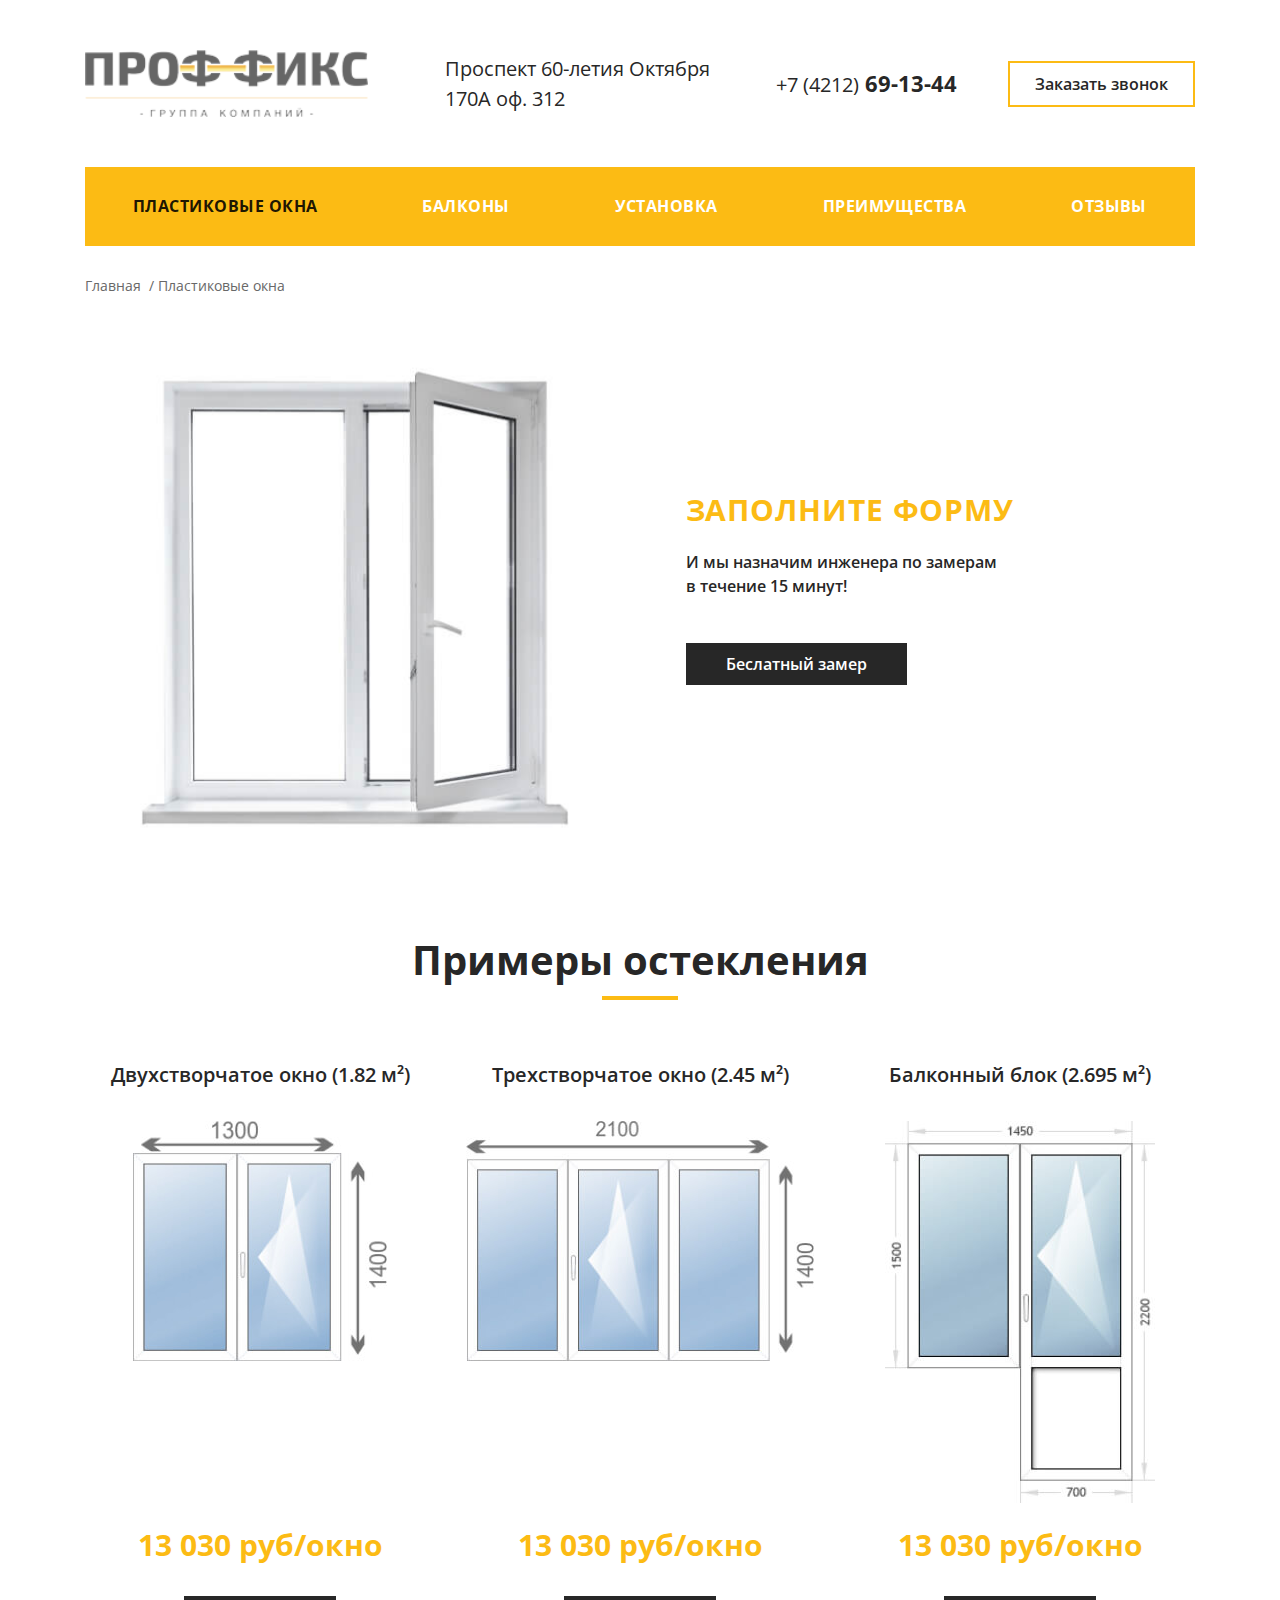
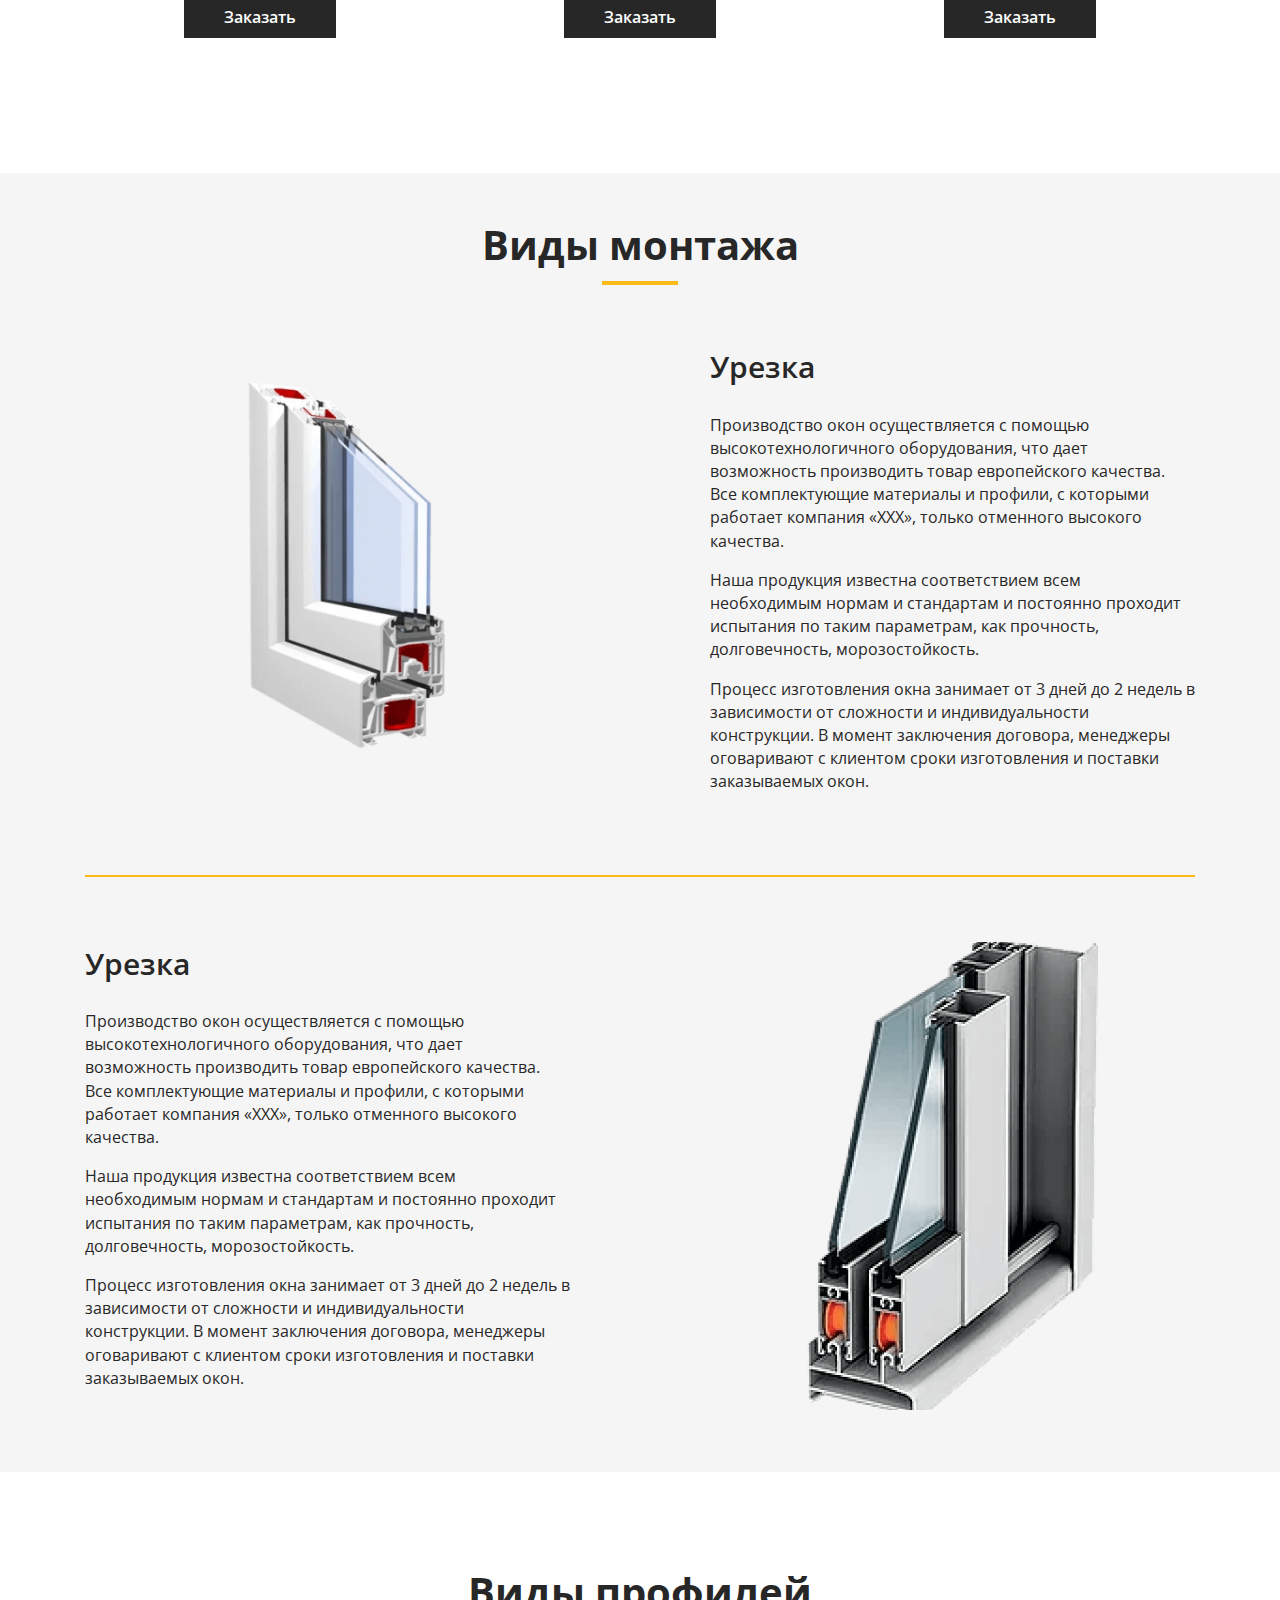
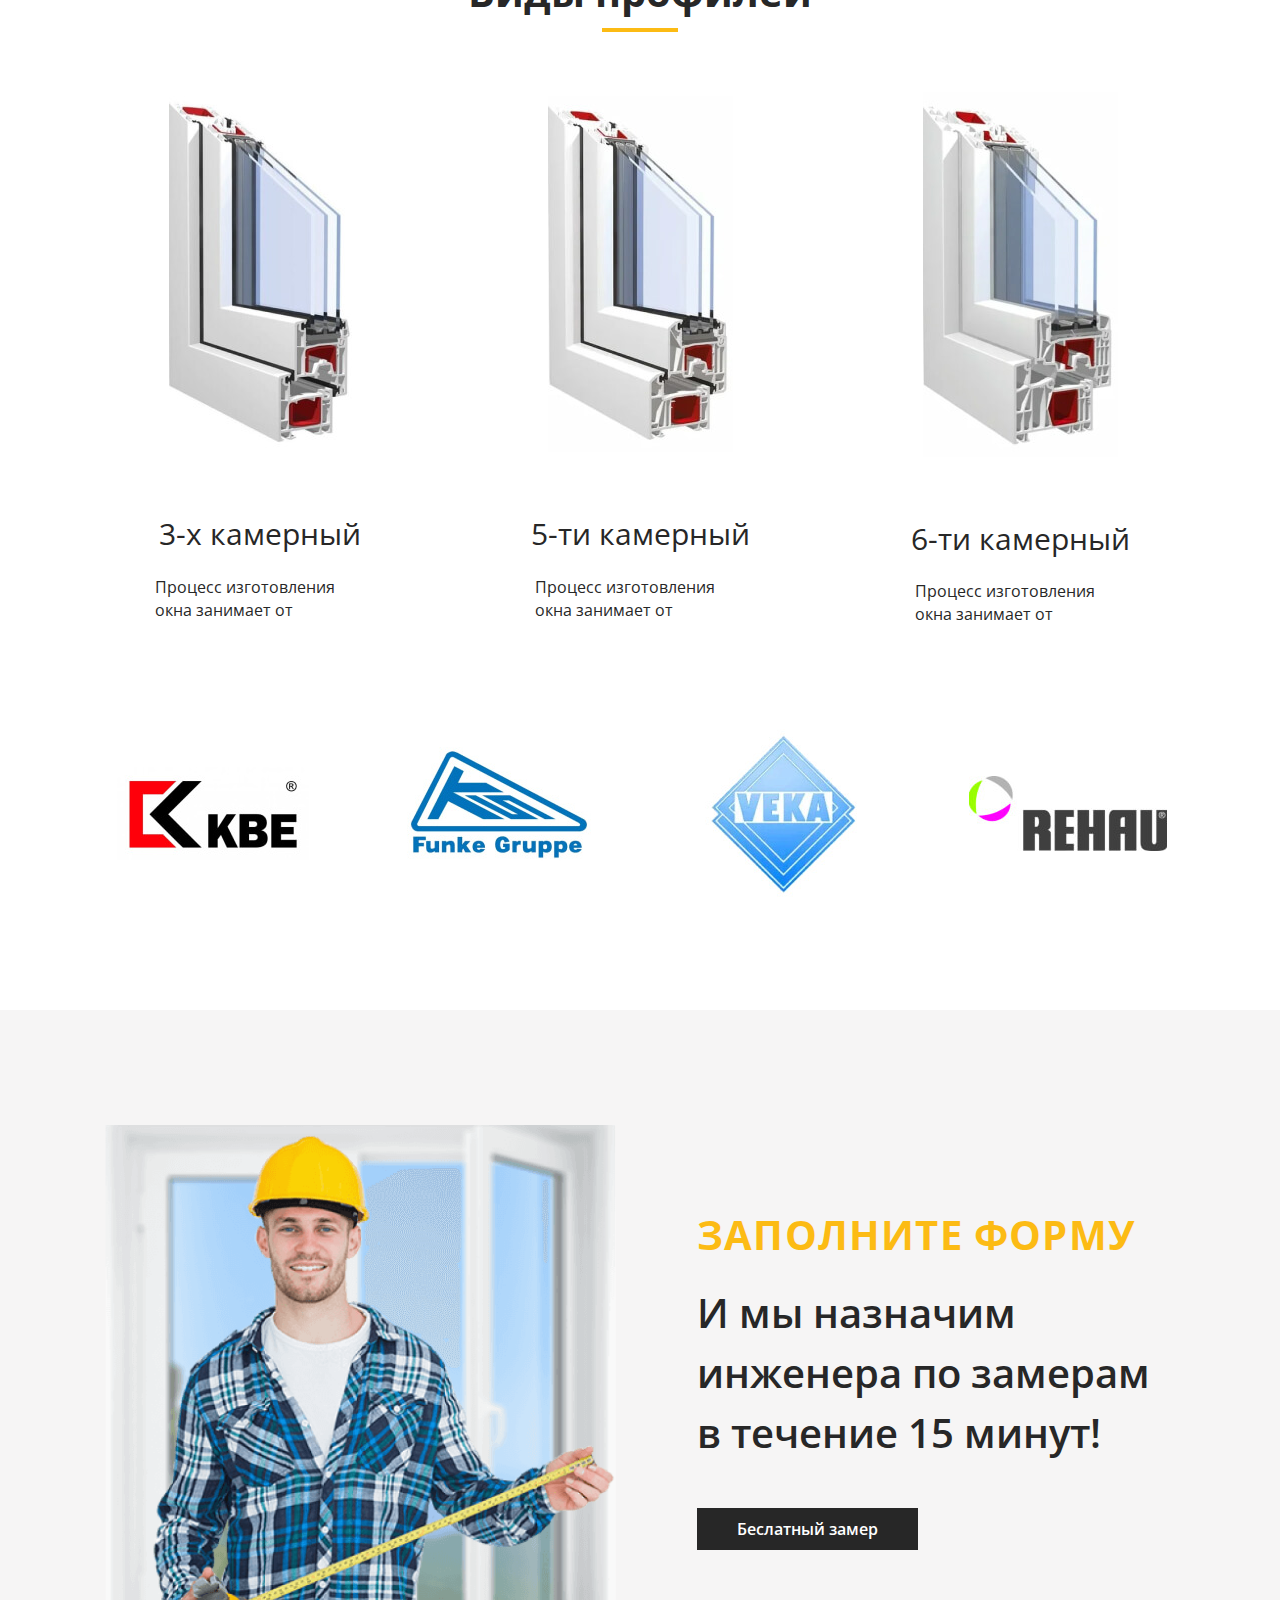
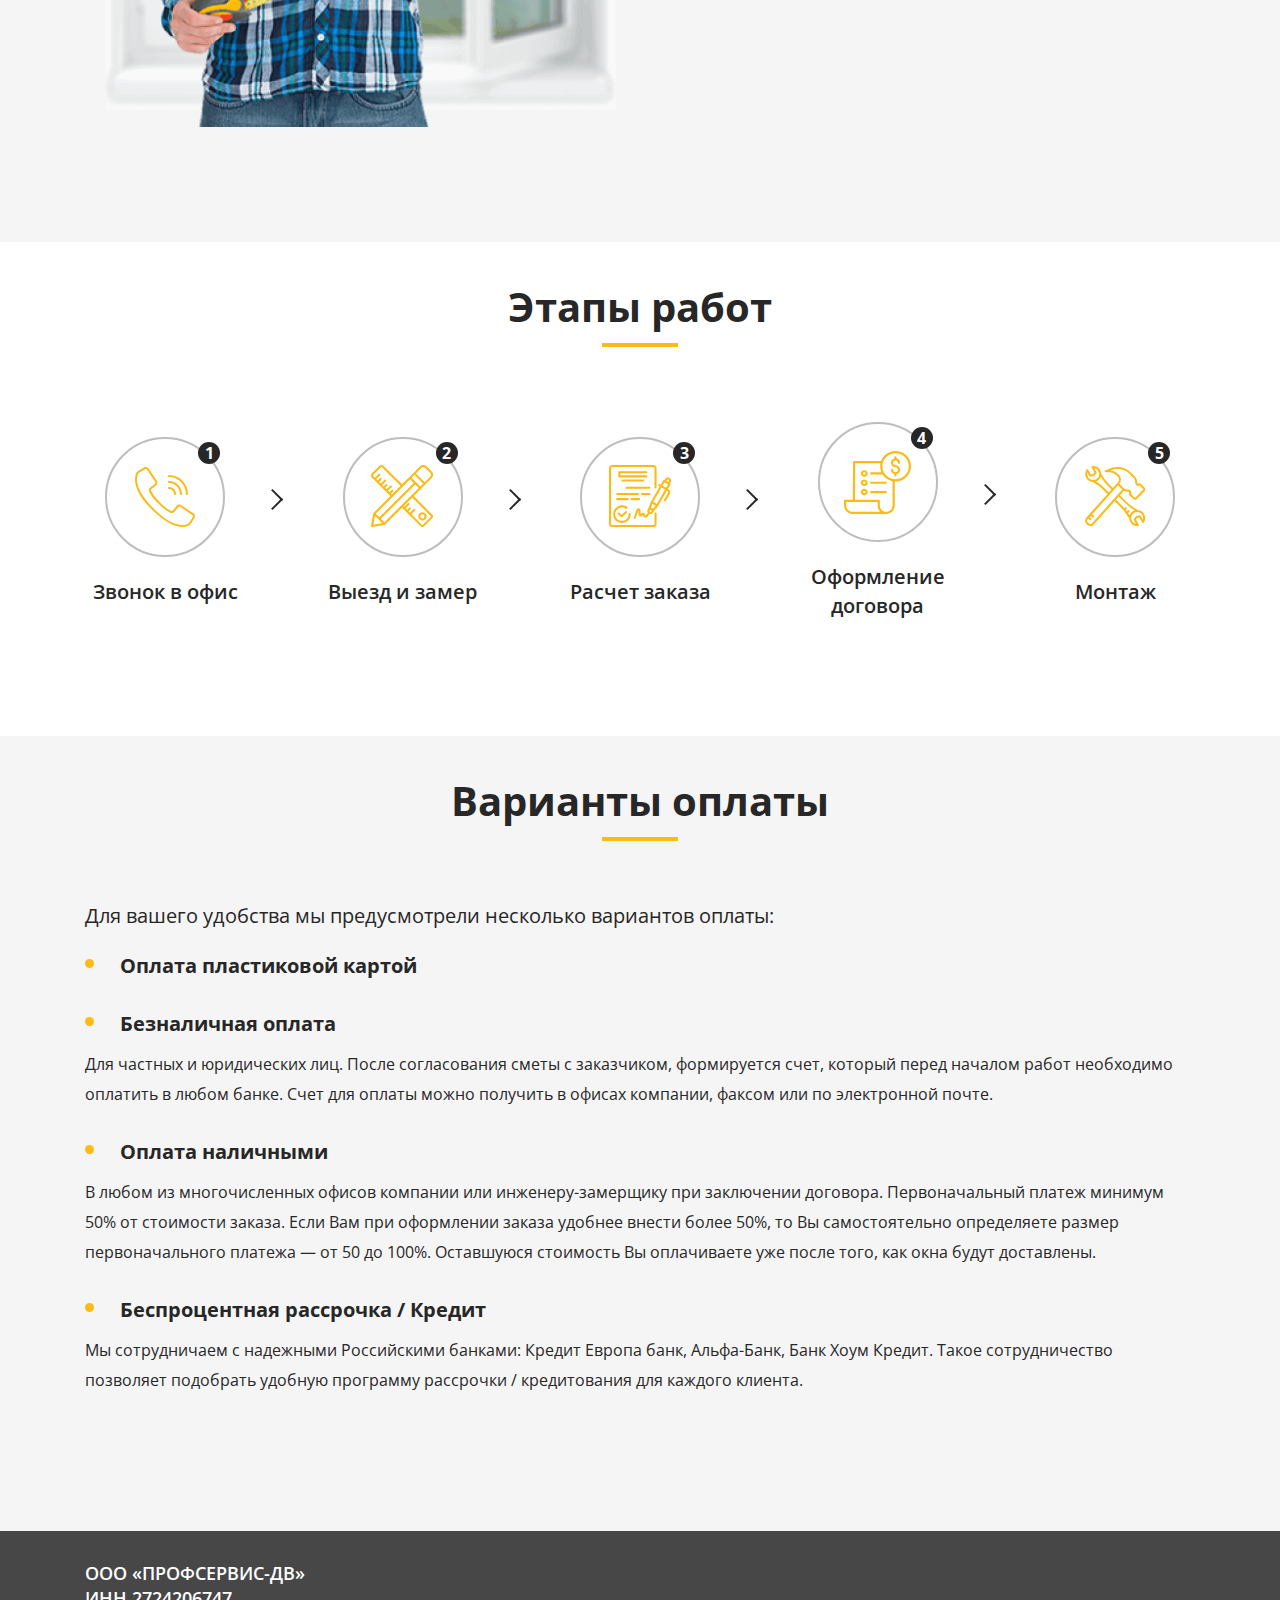
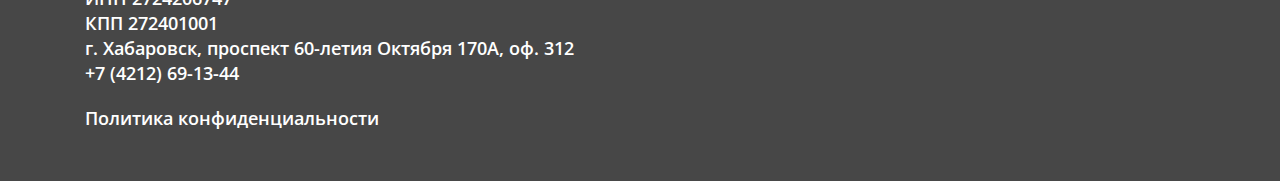
<file: window.html>
<!DOCTYPE html>
<html lang="ru">
<head>
    <meta charset="UTF-8">
    <meta name="viewport" content="width=device-width,initial-scale=1"/>
    <title>Проффикс - Окна</title>
    <link href="style/css/reset.css" rel="stylesheet">
    <link rel="stylesheet" href="https://stackpath.bootstrapcdn.com/bootstrap/4.3.1/css/bootstrap.min.css"
          integrity="sha384-ggOyR0iXCbMQv3Xipma34MD+dH/1fQ784/j6cY/iJTQUOhcWr7x9JvoRxT2MZw1T" crossorigin="anonymous">
    <link rel="stylesheet" href="https://maxcdn.bootstrapcdn.com/font-awesome/4.5.0/css/font-awesome.min.css">
    <link href="https://fonts.googleapis.com/css?family=Open+Sans&display=swap" rel="stylesheet">
    <link href="https://fonts.googleapis.com/css?family=Raleway&display=swap" rel="stylesheet">
    <link href="style/css/style.css" rel="stylesheet">
</head>
<body>
<header class="header">
    <div class="container">
        <div class="row header__heading ">
            <a href="index.html" class="col-lg-4 col-md-4 col-6  header__logo">
                <img src="img/home/logo.svg" alt="Logo" class="image header__logo--image">
            </a>
            <p class="col-md-3 col-6 header__address">Проспект 60-летия Октября 170А оф. 312</p>
            <a class="col-lg-3 col-md-6 col-12 header__telephone" href="tel:+74212691344">+7 (4212)<span
                    class="header__telephone--bold"> 69-13-44</span></a>
            <a href="#" class="col-lg-2 col-md-4 col-sm-4 col-6 header__button" data-toggle="modal"
               data-target="#exampleModal">Заказать
                звонок</a>
        </div>
        <nav class="navbar navbar-expand-lg navbar-light  header__navigation ">
            <button class="navbar-toggler" type="button" data-toggle="collapse" data-target="#navbarSupportedContent"
                    aria-controls="navbarSupportedContent" aria-expanded="false" aria-label="Toggle navigation">
                <span class="navbar-toggler-icon"></span>
            </button>
            <a class="col-lg-3 col-md-6 col-8 header__telephone header__phone" href="tel:+74212691344">+7 (4212)<span
                    class="header__telephone--bold"> 69-13-44</span></a>
            <div class="collapse navbar-collapse header__collapse" id="navbarSupportedContent">
                <ul class="navbar-nav mr-auto header__menu ">
                    <li class="nav-item  header__item">
                        <a class="nav-link header__link active" href="window.html">ПЛАСТИКОВЫЕ ОКНА <span
                                class="sr-only">(current)</span></a>
                    </li>
                    <li class="nav-item header__item">
                        <a class="nav-link  header__link" href="balconies.html">БАЛКОНЫ</a>
                    </li>
                    <li class="nav-item header__item">
                        <a class="nav-link  header__link" href="#">УСТАНОВКА</a>
                    </li>
                    <li class="nav-item header__item">
                        <a class="nav-link  header__link" href="#">ПРЕИМУЩЕСТВА</a>
                    </li>
                    <li class="nav-item header__item">
                        <a class="nav-link  header__link" href="#">ОТЗЫВЫ</a>
                    </li>
                </ul>
            </div>
        </nav>
        <div class="modal fade" id="exampleModal" tabindex="-1" role="dialog" aria-labelledby="exampleModalLabel"
             aria-hidden="true">
            <div class="modal-dialog " role="document">
                <div class="modal-content">
                    <div class="modal-header  modal__border">
                        <h6 class="modal-title text-center col-11" id="exampleModalLabel">Заказать обратный звонок</h6>
                        <button type="button" class="close modal__close" data-dismiss="modal" aria-label="Close">
                            <span aria-hidden="true">&times;</span>
                        </button>
                    </div>
                    <div class="modal-body ">
                        <form class="">
                            <div class="form-group col-md-10 col-9  questions__inner modal__inner ">
                                <label for="exampleInputName"></label>
                                <input type="text" class="form-control questions__input modal__input"
                                       id="exampleInputName"
                                       placeholder="*Имя">
                            </div>
                            <div class="form-group col-md-10 col-9 questions__inner modal__inner">
                                <label for="exampleInputTelephone"></label>
                                <input type="tel" class="form-control questions__input modal__input"
                                       id="exampleInputTelephone"
                                       placeholder="*Номер телефона">
                            </div>
                            <div class="form-group form-check col-10 questions__treatment m-auto">
                                <input type="checkbox" class="form-check-input questions__checkbox" id="exampleCheck">
                                <label class="form-check-label questions__label" for="exampleCheck">Я ознакомился(лась)
                                    с <a
                                            href="privacy/Politika_konfidentsialnosti_personalnoy_informatsii.pdf"
                                            target="_blank" class="questions__link">политикой конфиденциальности</a> и
                                    согласен(на) на <a
                                            href="privacy/Soglasie_na_obrabotku_personalnykh_dannykh.pdf"
                                            target="_blank" class="questions__link">обработку
                                        персональных данных</a></label>
                            </div>
                        </form>
                    </div>
                    <div class="modal-footer  modal__border modal__wrap">
                        <button type="button" class="btn header__button modal__button">ЗАКАЗАТЬ</button>
                    </div>
                </div>
            </div>
        </div>
    </div>
</header>
<section class="window  ">
    <div class="container">
        <div class="row">
            <ul class="window__navigation">
                <li>
                    <a href="index.html" class="window__link">Главная </a>
                </li>
                <li> &nbsp; / Пластиковые окна</li>
            </ul>
        </div>
        <div class="row">
            <div class="col-md-6 col-12 ">
                <img src="img/window/window.jpg" alt="window" class="image">
            </div>
            <div class="col-md-6 col-12 window__info">
                <h3 class="window__title">ЗАПОЛНИТЕ ФОРМУ</h3>
                <p class="window__text col-lg-8">И мы назначим инженера по замерам
                    в течение 15 минут!</p>
                <a href="#" class="button" data-toggle="modal" data-target="#measurements">Беслатный замер</a>
            </div>
        </div>
        <div class="modal fade" id="measurements" tabindex="-1" role="dialog" aria-labelledby="exampleModalLabel"
             aria-hidden="true">
            <div class="modal-dialog " role="document">
                <div class="modal-content">
                    <div class="modal-header  modal__border">
                        <h6 class="modal-title text-center col-11" id="exampleModalLabel1">Беслатный замер</h6>
                        <button type="button" class="close modal__close" data-dismiss="modal" aria-label="Close">
                            <span aria-hidden="true">&times;</span>
                        </button>
                    </div>
                    <div class="modal-body ">
                        <form class="">
                            <div class="form-group col-md-10 col-9  questions__inner modal__inner ">
                                <label for="exampleInputName1"></label>
                                <input type="text" class="form-control questions__input modal__input"
                                       id="exampleInputName1"
                                       placeholder="*Имя">
                            </div>
                            <div class="form-group col-md-10 col-9 questions__inner modal__inner">
                                <label for="exampleInputTelephone1"></label>
                                <input type="tel" class="form-control questions__input modal__input"
                                       id="exampleInputTelephone1"
                                       placeholder="*Номер телефона">
                            </div>
                            <div class="form-group col-md-10 col-9 questions__inner modal__inner">
                                <textarea type="tel" class="form-control questions__input modal__input"
                                          id="exampleInputText"
                                          placeholder="*Сообщение"></textarea>
                            </div>
                            <div class="form-group form-check col-10 questions__treatment m-auto">
                                <input type="checkbox" class="form-check-input questions__checkbox" id="exampleCheck1">
                                <label class="form-check-label questions__label" for="exampleCheck1">Я ознакомился(лась)
                                    с <a
                                            href="privacy/Politika_konfidentsialnosti_personalnoy_informatsii.pdf"
                                            target="_blank" class="questions__link">политикой конфиденциальности</a> и
                                    согласен(на) на <a
                                            href="privacy/Soglasie_na_obrabotku_personalnykh_dannykh.pdf"
                                            target="_blank" class="questions__link">обработку
                                        персональных данных</a></label>
                            </div>
                        </form>
                    </div>
                    <div class="modal-footer  modal__border modal__wrap">
                        <button type="button" class="btn header__button modal__button">ЗАКАЗАТЬ</button>
                    </div>
                </div>
            </div>
        </div>
    </div>
</section>
<section class="example">
    <div class="container">
        <div class="row">
            <h2 class="title">Примеры остекления</h2>
        </div>
        <div class="row">
            <div class="col-lg-4 col-md-4 col-12 text-center example__item">
                <span class="example__name">Двухстворчатое окно (1.82 м²)</span>
                <div class="example__picture ">
                    <img src="img/window/window-double.jpg" alt="Двухстворчатое окно (1.82 м²)"
                         class="image example__image ">
                </div>
                <span class="example__price">13 030 руб/окно</span>
                <a href="#" class="button" data-toggle="modal" data-target="#order">Заказать</a>
            </div>

            <div class="col-lg-4 col-md-4 col-12  text-center  example__item">
                <span class="example__name">Трехстворчатое окно (2.45 м²)</span>
                <div class="example__picture ">
                    <img src="img/window/window-tricuspid.jpg" alt="Трехстворчатое окно (2.45 м²)"
                         class="image example__image">
                </div>
                <span class="example__price">13 030 руб/окно</span>
                <a href="#" class="button" data-toggle="modal" data-target="#order">Заказать</a>
            </div>

            <div class="col-lg-4 col-md-4 col-12  text-center  example__item">
                <span class="example__name">Балконный блок (2.695 м²)</span>
                <div class="example__picture ">
                    <img src="img/window/balcony.jpg" alt="Балконный блок (2.695 м²" class="image example__image--big">
                </div>
                <span class="example__price">13 030 руб/окно</span>
                <a href="#" class="button" data-toggle="modal" data-target="#order">Заказать</a>
            </div>
        </div>
        <div class="modal fade" id="order" tabindex="-1" role="dialog" aria-labelledby="exampleModalLabel"
             aria-hidden="true">
            <div class="modal-dialog " role="document">
                <div class="modal-content">
                    <div class="modal-header  modal__border">
                        <h6 class="modal-title text-center col-11" id="exampleModalLabel2">Заказ</h6>
                        <button type="button" class="close modal__close" data-dismiss="modal" aria-label="Close">
                            <span aria-hidden="true">&times;</span>
                        </button>
                    </div>
                    <div class="modal-body ">
                        <form class="">
                            <div class="form-group col-md-10 col-9  questions__inner modal__inner ">
                                <label for="exampleInputName2"></label>
                                <input type="text" class="form-control questions__input modal__input"
                                       id="exampleInputName2"
                                       placeholder="*Имя">
                            </div>
                            <div class="form-group col-md-10 col-9 questions__inner modal__inner">
                                <label for="exampleInputTelephone2"></label>
                                <input type="tel" class="form-control questions__input modal__input"
                                       id="exampleInputTelephone2"
                                       placeholder="*Номер телефона">
                            </div>
                            <div class="form-group col-md-10 col-9 questions__inner modal__inner">
                                <textarea type="tel" class="form-control questions__input modal__input"
                                       id="exampleInputText2"
                                          placeholder="*Сообщение"></textarea>
                            </div>
                            <div class="form-group form-check col-10 questions__treatment m-auto">
                                <input type="checkbox" class="form-check-input questions__checkbox" id="exampleCheck2">
                                <label class="form-check-label questions__label" for="exampleCheck2">Я ознакомился(лась)
                                    с <a
                                            href="privacy/Politika_konfidentsialnosti_personalnoy_informatsii.pdf"
                                            target="_blank" class="questions__link">политикой конфиденциальности</a> и
                                    согласен(на) на <a
                                            href="privacy/Soglasie_na_obrabotku_personalnykh_dannykh.pdf"
                                            target="_blank" class="questions__link">обработку
                                        персональных данных</a></label>
                            </div>
                        </form>
                    </div>
                    <div class="modal-footer  modal__border modal__wrap">
                        <button type="button" class="btn header__button modal__button">ЗАКАЗАТЬ</button>
                    </div>
                </div>
            </div>
        </div>
    </div>
</section>
<section class="mounting">
    <div class="container">
        <div class="row">
            <h2 class="title">Виды монтажа</h2>
        </div>
        <div class="row justify-content-between mounting__inner">
            <div class="col-md-4 col-lg-6 col-12 ">
                <img class="image" src="img/window/dockage.png" alt="Урезка">
            </div>
            <div class="col-md-8 col-lg-6 col-12 mounting__info">
                <span class="mounting__name">Урезка</span>
                <p class="mounting__text">Производство окон осуществляется с помощью высокотехнологичного оборудования,
                    что дает возможность производить товар европейского качества. Все комплектующие материалы и профили,
                    с которыми работает компания «ХХХ», только отменного высокого качества. </p>
                <p class="mounting__text">Наша продукция известна соответствием всем необходимым нормам и стандартам и
                    постоянно проходит испытания по таким параметрам, как прочность, долговечность, морозостойкость.</p>
                <p class="mounting__text">Процесс изготовления окна занимает от 3 дней до 2 недель
                    в зависимости от сложности и индивидуальности конструкции.
                    В момент заключения договора, менеджеры оговаривают с клиентом сроки изготовления и поставки
                    заказываемых окон.</p>
            </div>
        </div>
        <div class="row col-12 mounting__line mounting__inner"></div>
        <div class="row mounting__wrap">
            <div class="col-md-8 col-lg-6 col-12 mounting__box">
                <span class="mounting__name">Урезка</span>
                <p class="mounting__text">Производство окон осуществляется с помощью высокотехнологичного оборудования,
                    что дает возможность производить товар европейского качества. Все комплектующие материалы и профили,
                    с которыми работает компания «ХХХ», только отменного высокого качества. </p>
                <p class="mounting__text">Наша продукция известна соответствием всем необходимым нормам и стандартам и
                    постоянно проходит испытания по таким параметрам, как прочность, долговечность, морозостойкость.</p>
                <p class="mounting__text">Процесс изготовления окна занимает от 3 дней до 2 недель
                    в зависимости от сложности и индивидуальности конструкции.
                    В момент заключения договора, менеджеры оговаривают с клиентом сроки изготовления и поставки
                    заказываемых окон.</p>
            </div>
            <div class="col-md-4 col-lg-6 col-12 mounting__info mounting__wrap mounting__image">
                <img src="img/window/dockage2.png" alt="Урезка" class="image">
            </div>
        </div>
    </div>
</section>
<section class="profiles">
    <div class="container">
        <div class="row">
            <h2 class="title">Виды профилей</h2>
        </div>
        <div class="row align-items-center justify-content-center profiles__inner">
            <div class="col-lg-4 col-md-6 col-10">
                <img src="img/window/chamber3.jpg" class="image profiles__image " alt="Окно 3-х камерное">
                <span class="profiles__name">3-х камерный</span>
                <p class="profiles__text">Процесс изготовления окна занимает от</p>
            </div>
            <div class="col-lg-4 col-md-6 col-10">
                <img src="img/window/chamber5.jpg" class="image  profiles__image " alt="Окно 5-ти камерное">
                <span class="profiles__name">5-ти камерный</span>
                <p class="profiles__text">Процесс изготовления окна занимает от</p>
            </div>
            <div class="col-lg-4 col-md-6 col-10">
                <img src="img/window/chamber6.jpg" class="image  profiles__image " alt="Окно -ти камерное">
                <span class="profiles__name">6-ти камерный</span>
                <p class="profiles__text">Процесс изготовления окна занимает от</p>
            </div>
        </div>
        <div class="row justify-content-center align-items-center">
            <div class=" col-md-3 col-6 ">
                <img src="img/window/kbe.jpg" alt="kbe" class="image">
            </div>
            <div class=" col-md-3 col-6 ">
                <img src="img/window/funke.jpg" alt="funke gruppe" class="image">
            </div>
            <div class=" col-md-3 col-6 ">
                <img src="img/window/veka.jpg" alt="veka" class="image">
            </div>
            <div class=" col-md-3 col-6 ">
                <img src="img/window/rehau.jpg" alt="rehau" class="image">
            </div>
        </div>
    </div>
</section>
<section class="engineer">
    <div class="container">
        <div class="row">
            <div class="col-md-6 col-12">
                <img src="img/window/engineer.png" alt="engineer" class="image">
            </div>
            <div class="col-md-6 col-12 engineer__info">
                <h3 class="window__title engineer__text">ЗАПОЛНИТЕ ФОРМУ</h3>
                <p class="window__text  engineer__text">И мы назначим инженера по замерам
                    в течение 15 минут!</p>
                <a href="#" class="button" data-toggle="modal" data-target="#measurements">Беслатный замер</a>
            </div>
        </div>
    </div>
</section>
<section class="stages">
    <div class="container">
        <div class="row">
            <h2 class="title">Этапы работ</h2>
        </div>
        <div class="row">
            <ul class="stages__list">
                <li class="stages__item col-lg-2 col-md-4 col-sm-6 col-6 ">
                    <div class="stages__picture">
                        <img src="img/window/phone.svg" alt="Звонок в офис" class="image">
                        <span class="stages__number">1</span>
                    </div>
                    <span class="stages__text">Звонок в офис</span>
                </li>
                <li class="stages__item  col-lg-2 col-md-4 col-sm-6 col-6 ">
                    <div class="stages__picture">
                        <img src="img/window/measurements.svg" alt="Выезд и замер" class="image">
                        <span class="stages__number">2</span>
                    </div>
                    <span class="stages__text">Выезд и замер</span>
                </li>
                <li class="stages__item  col-lg-2 col-md-4 col-sm-6 col-6">
                    <div class="stages__picture">
                        <img src="img/window/payment.svg" alt="Расчет заказа" class="image">
                        <span class="stages__number">3</span>
                    </div>
                    <span class="stages__text">Расчет заказа</span>
                </li>
                <li class="stages__item  col-lg-2 col-md-4 col-sm-6 col-6">
                    <div class="stages__picture">
                        <img src="img/window/contaract.svg" alt="Оформление договора" class="image">
                        <span class="stages__number">4</span>
                    </div>
                    <span class="stages__text">Оформление договора</span>
                </li>
                <li class="stages__item  col-lg-2 col-md-4 col-sm-6 col-6">
                    <div class="stages__picture">
                        <img src="img/window/mounting.svg" alt="Монтаж" class="image">
                        <span class="stages__number">5</span>
                    </div>
                    <span class="stages__text">Монтаж</span>
                </li>
            </ul>
        </div>
    </div>
</section>
<section class="payment  ">
    <div class="container">
        <div class="row ">
            <h2 class="title">Варианты оплаты</h2>
        </div>
        <div class="row ">
            <div class="col-12">
                <span class="payment__info ">Для вашего удобства мы предусмотрели несколько вариантов оплаты:</span>
                <ul>
                    <li class="payment__item ">
                        <span class="payment__name">Оплата пластиковой картой</span>
                    </li>
                    <li class="payment__item ">
                        <span class="payment__name">Безналичная оплата</span>
                        <p class="payment__text">Для частных и юридических лиц. После согласования сметы с заказчиком,
                            формируется счет, который перед началом работ необходимо оплатить в любом банке. Счет для
                            оплаты можно получить в офисах компании, факсом или по электронной почте.</p>
                    </li>
                    <li class="payment__item ">
                        <span class="payment__name">Оплата наличными</span>
                        <p class="payment__text">В любом из многочисленных офисов компании или инженеру-замерщику при
                            заключении договора.
                            Первоначальный платеж минимум 50% от стоимости заказа. Если Вам при оформлении заказа
                            удобнее внести более 50%, то Вы самостоятельно определяете размер первоначального платежа —
                            от 50 до 100%. Оставшуюся стоимость Вы оплачиваете уже после того, как окна будут
                            доставлены.</p>
                    </li>
                    <li class="payment__item ">
                        <span class="payment__name">Беспроцентная рассрочка / Кредит</span>
                        <p class="payment__text">Мы сотрудничаем с надежными Российскими банками: Кредит Европа банк,
                            Альфа-Банк, Банк Хоум Кредит.
                            Такое сотрудничество позволяет подобрать удобную программу рассрочки / кредитования для
                            каждого клиента.</p>
                    </li>
                </ul>
            </div>
        </div>
    </div>
</section>
<footer class="footer">
    <div class="container">
        <div class="row">
            <div class="col-12">
                <span class="footer__text">ООО «ПРОФСЕРВИС-ДВ»</span>
                <span class="footer__text">ИНН 2724206747</span>
                <span class="footer__text">КПП 272401001</span>
                <span class="footer__text">г. Хабаровск, проспект 60-летия Октября 170А, оф. 312</span>
                <a href="tel:+74212691344" class="footer__link">+7 (4212) 69-13-44</a>
                <a href="privacy/Politika_konfidentsialnosti_personalnoy_informatsii.pdf" target="_blank" class="footer__link"> Политика конфиденциальности</a>
            </div>
        </div>
    </div>
</footer>
<script src="https://cdnjs.cloudflare.com/ajax/libs/jquery/3.3.1/jquery.js"></script>
<script src="https://stackpath.bootstrapcdn.com/bootstrap/4.3.1/js/bootstrap.min.js"
        integrity="sha384-JjSmVgyd0p3pXB1rRibZUAYoIIy6OrQ6VrjIEaFf/nJGzIxFDsf4x0xIM+B07jRM"
        crossorigin="anonymous"></script>
<script src="https://api-maps.yandex.ru/2.1/?apikey=&amp;lang=ru_RU"></script>
<script src="js/main.js"></script>
</body>
</html>
</file>
<file: style/css/style.css>
.image{max-width:100%;display:block;margin:0 auto}.button{font-family:'Open Sans', sans-serif;font-style:normal;font-weight:600;font-size:16px;line-height:22px;color:#FFFFFF;background:#272727;padding:10px 40px}.button:hover{text-decoration:none;color:#000000;background:#FCBB14}.title{font-family:'Open Sans', sans-serif;font-style:normal;font-weight:bold;font-size:40px;line-height:150%;color:#272727;margin:0 auto 70px;position:relative;text-align:center}.title:after{content:"";position:absolute;margin:auto;left:0;right:0;bottom:-10px;width:76px;border-bottom:4px solid #FCBB14}.header{font-style:normal}.header__heading{padding:50px 15px 50px 0;-webkit-box-align:center;-ms-flex-align:center;align-items:center}.header__address{font-family:'Open Sans', sans-serif;font-weight:normal;font-size:20px;line-height:30px;color:#272727;padding:0;margin:0}.header__telephone{font-family:'Open Sans', sans-serif;font-weight:normal;font-size:20px;line-height:27px;color:#272727;text-align:center}.header__telephone--bold{font-weight:bold;font-size:22px}.header__telephone:hover{text-decoration:none;color:#FCBB14}.header__phone{display:none}.header__phone:hover{color:#ffffff}.header__button{font-family:'Open Sans', sans-serif;font-weight:600;font-size:16px;line-height:22px;color:#272727;border:2px solid #FCBB14;-webkit-box-sizing:border-box;box-sizing:border-box;padding:10px;text-align:center}.header__button:hover{background:#FCBB14;text-decoration:none;color:#ffffff}.header__navigation{background:#FCBB14;padding:20px 40px;position:relative}.header__menu{-webkit-box-pack:justify;-ms-flex-pack:justify;justify-content:space-between;width:100%}.header__logo--image{margin:0}.header__navigation .header__menu .header__link{font-family:'Open Sans', sans-serif;font-weight:bold;font-size:16px;line-height:145%;letter-spacing:0.03em;color:#FFFFFF;text-transform:uppercase}.comfort__wrap{background:url("../../img/home/comfort.png") no-repeat;padding:225px 0 260px;background-size:cover}.comfort__content{margin-left:47%}.comfort__title{font-family:'Open Sans', sans-serif;font-style:normal;font-weight:900;font-size:40px;line-height:150%;letter-spacing:0.03em;color:#272727;margin-bottom:45px}.comfort__title--color{color:#FCBB14}.advantages{padding:85px 0}.advantages__icon{margin-right:45px}.advantages__icon--small{margin-right:55px}.advantages__icon--big{margin-right:35px}.advantages__item{display:-webkit-box;display:-ms-flexbox;display:flex;margin-bottom:50px}.advantages__text{font-family:'Open Sans', sans-serif;font-style:normal;font-weight:normal;font-size:20px;line-height:145%;color:#272727;width:100%;word-wrap:break-word}.setting{padding:20px 0 150px}.setting__element{position:relative}.setting__text{position:absolute;bottom:5%;left:5%;font-family:'Open Sans', sans-serif;font-style:normal;font-weight:600;font-size:30px;line-height:145%;color:#272727}.projects{background:#F6F5F5;padding:10px 0 45px}.projects__title{margin-bottom:60px}.projects__slider{margin-bottom:80px}.projects__indicators{display:none;bottom:-65px}.projects__indicators li{background-color:#FCBB14}.projects__name{font-family:'Open Sans', sans-serif;font-style:normal;font-weight:600;font-size:30px;line-height:145%;color:#272727;text-align:center;margin-bottom:20px;display:block}.projects__info{padding:65px 15px 0}.projects__subtitle{font-family:'Open Sans', sans-serif;font-style:normal;font-weight:600;font-size:20px;line-height:145%;color:#272727;display:block;margin-bottom:20px}.projects__text{font-family:'Open Sans', sans-serif;font-style:normal;font-weight:normal;font-size:16px;line-height:145%;color:#272727}.projects__prev{width:53px;height:53px;border:2px solid #FCBB14;-webkit-box-sizing:border-box;box-sizing:border-box;border-radius:50%;left:-11%;top:45%}.projects__prev--icon{background:none;width:53px;height:67px}.projects__prev--icon:after{content:"\2190";color:#FCBB14;font-size:40px}.projects__next{width:53px;height:53px;border:2px solid #FCBB14;-webkit-box-sizing:border-box;box-sizing:border-box;border-radius:50%;right:-11%;top:45%}.projects__next--icon{background:none;width:53px;height:67px}.projects__next--icon:after{content:"\2192";color:#FCBB14;font-size:40px}.projects__review{font-family:'Open Sans', sans-serif;font-style:normal;font-weight:normal;font-size:20px;line-height:145%;color:#272727;display:block;margin:0 auto 27px}.projects__link{font-family:'Open Sans', sans-serif;font-style:normal;font-weight:600;font-size:30px;line-height:145%;border-bottom:2px solid #5DAFD1;color:#5DAFD1;margin:0 10px}.projects__link:hover{color:#FCBB14;text-decoration:none;border-color:#FCBB14}.questions{padding:155px 0 0}.questions__name{font-family:'Open Sans', sans-serif;font-style:normal;font-weight:normal;font-size:20px;line-height:148.19%;color:#272727}.questions__form{margin-bottom:80px}.questions__input{font-family:'Raleway', sans-serif;font-style:normal;font-weight:normal;font-size:16px;line-height:148.19%;color:#000000;opacity:0.5;border:none;border-radius:0;padding:0;border-bottom:1px solid #c7c7c7}.questions__button{border:none;border-radius:0}.questions__map{width:100%;height:535px}.questions__treatment{margin:0;padding:0}.questions__inner{padding:0}.questions__link{font-family:'Open Sans', sans-serif;font-weight:normal;font-size:16px;line-height:27px;color:#FCBB14;border-bottom:1px solid #FCBB14}.questions__link:hover{color:#272727;text-decoration:none;border-bottom:1px solid #272727}.questions__checkbox[type=checkbox]{position:absolute;left:-9999px}.questions__checkbox[type=checkbox]+.questions__label{padding-left:37px;font-family:'Open Sans', sans-serif;font-style:normal;font-weight:normal;font-size:16px;line-height:148.19%;color:#272727}.questions__checkbox[type=checkbox]+.questions__label:before{content:"";display:inline-block;width:23px;height:23px;background:#FFFFFF;border:1px solid #A8A8A8;-webkit-box-sizing:border-box;box-sizing:border-box;border-radius:2px;position:absolute;left:0}.questions__checkbox[type=checkbox]:checked+.questions__label:before{content:"\2714"}.footer{background:#474747;padding:30px 0}.footer__text{font-family:'Open Sans', sans-serif;font-style:normal;font-weight:600;font-size:18px;line-height:25px;color:#FFFFFF;display:block}.footer__link{font-family:'Open Sans', sans-serif;font-style:normal;font-weight:600;font-size:18px;line-height:25px;color:#FFFFFF;display:block;text-decoration:none;margin-bottom:20px}.footer__link:hover{color:#FCBB14;text-decoration:none}.modal__border{border:none}.modal__wrap{-webkit-box-orient:vertical;-webkit-box-direction:normal;-ms-flex-direction:column;flex-direction:column;-webkit-box-align:center;-ms-flex-align:center;align-items:center}.modal__input{padding-left:10px;border:2px solid #FCBB14}.modal__input:active,.modal__input:focus,.modal__input:hover,.modal__input:visited{border:2px solid #FCBB14;-webkit-box-shadow:none;box-shadow:none}.modal__inner{margin:0 auto 1rem;display:-webkit-box;display:-ms-flexbox;display:flex;-webkit-box-orient:horizontal;-webkit-box-direction:normal;-ms-flex-direction:row;flex-direction:row;-webkit-box-align:center;-ms-flex-align:center;align-items:center;-webkit-box-pack:center;-ms-flex-pack:center;justify-content:center}.modal__text{font-size:14px;font-family:'Open Sans', sans-serif;line-height:25px;color:#000000;text-align:center}.modal__button{margin:0 auto 20px;background:#FCBB14}.modal__button:hover{background:#ffffff;color:#000000}.modal__icon{margin-right:5px;vertical-align:middle}.modal-footer>:not(:last-child){margin-right:auto}.window{padding:15px 0 35px}.window__navigation{font-family:'Open Sans', sans-serif;font-style:normal;font-weight:normal;font-size:14px;line-height:145%;color:#686868;display:-webkit-box;display:-ms-flexbox;display:flex;padding:15px}.window__link{color:#686868}.window__link:hover{text-decoration:none;color:#FCBB14}.window__info{padding:14% 4%}.window__title{font-family:'Open Sans', sans-serif;font-style:normal;font-weight:bold;font-size:30px;line-height:150%;letter-spacing:0.03em;color:#FCBB14;margin-bottom:18px;display:block}.window__text{font-family:'Open Sans', sans-serif;font-style:normal;font-weight:600;font-size:16px;line-height:150%;color:#272727;padding:0;margin-bottom:55px}.example{padding:27px 0 143px}.example__name{font-family:'Open Sans', sans-serif;font-style:normal;font-weight:600;font-size:20px;line-height:145%;color:#272727;display:block;margin-bottom:32px}.example__price{font-family:'Open Sans', sans-serif;font-style:normal;font-weight:bold;font-size:30px;line-height:145%;color:#FCBB14;display:block;margin-bottom:40px}.example__picture{height:382px;margin-bottom:20px}.mounting{background:#F6F5F5;padding:42px 0 62px}.mounting__line{width:100%;height:2px;margin:0 auto;background:#FCBB14}.mounting__inner{margin-bottom:65px}.mounting__info{padding-left:70px}.mounting__box{padding-right:70px}.mounting__name{font-family:'Open Sans', sans-serif;font-style:normal;font-weight:600;font-size:30px;line-height:145%;color:#272727;display:block;margin-bottom:25px}.mounting__text{font-family:'Open Sans', sans-serif;font-style:normal;font-weight:normal;font-size:16px;line-height:145%;color:#272727}.profiles{padding:90px 0}.profiles__image{margin-bottom:60px}.profiles__name{font-family:'Open Sans', sans-serif;font-style:normal;font-weight:normal;font-size:30px;line-height:145%;color:#272727;display:block;margin-bottom:20px;text-align:center}.profiles__text{font-family:'Open Sans', sans-serif;font-style:normal;font-weight:normal;font-size:16px;line-height:145%;color:#272727;display:block;padding:0 20%}.profiles__inner{margin-bottom:65px}.engineer{background:#F6F5F5;padding:115px 0}.engineer__text{font-size:40px}.engineer__info{padding:7% 5%}.stages{padding:35px 0}.stages__text{font-family:'Open Sans', sans-serif;font-style:normal;font-weight:600;font-size:20px;line-height:145%;color:#272727;text-align:center;display:block}.stages__picture{border:2px solid #BDBDBD;-webkit-box-sizing:border-box;box-sizing:border-box;width:120px;height:120px;border-radius:50%;display:-webkit-box;display:-ms-flexbox;display:flex;-webkit-box-align:center;-ms-flex-align:center;align-items:center;-webkit-box-pack:start;-ms-flex-pack:start;justify-content:flex-start;position:relative;margin:0 auto 20px}.stages__number{position:absolute;top:3px;right:3px;background:#272727;width:22px;height:22px;border-radius:50%;font-family:'Open Sans', sans-serif;font-style:normal;font-weight:bold;font-size:16px;line-height:150%;color:#FFFFFF;display:-webkit-box;display:-ms-flexbox;display:flex;-webkit-box-align:center;-ms-flex-align:center;align-items:center;-webkit-box-pack:center;-ms-flex-pack:center;justify-content:center}.stages__list{width:100%;display:-webkit-box;display:-ms-flexbox;display:flex;-webkit-box-align:center;-ms-flex-align:center;align-items:center;-webkit-box-pack:justify;-ms-flex-pack:justify;justify-content:space-between;-ms-flex-wrap:wrap;flex-wrap:wrap;padding:15px 0}.stages__item{margin-bottom:50px}.stages__item:not(:last-child){position:relative}.stages__item:not(:last-child):after{content:"";position:absolute;top:33%;right:-20px;width:15px;height:15px;border-right:2px solid #272727;border-top:2px solid #272727;-webkit-transform:rotate(45deg);-ms-transform:rotate(45deg);transform:rotate(45deg)}.payment{background:#F6F5F5;padding:35px 0 111px;font-family:'Open Sans', sans-serif;font-style:normal;font-weight:normal;font-size:20px;line-height:150%;color:#272727}.payment__info{display:block;margin-bottom:17px}.payment__item{list-style-type:disc;color:#FCBB14;font-size:25px;margin-bottom:25px;list-style-position:inside}.payment__name{font-weight:bold;color:#272727;font-size:20px}.payment__text{color:#272727;font-size:16px;margin-top:10px}.balconies{margin-top:50px}.balconies-profile{padding:100px 0 125px}.balconies-profile__title{margin-bottom:100px}.balconies-profile__info{margin-bottom:25px}.balconies-profile__image{margin-bottom:77px}.balconies-engineer{padding:0;margin-bottom:125px}.balconies-engineer__wrap{background:url("../../img/balconies/balcony-engineer.jpg") no-repeat;background-size:cover;padding:5% 0}.balconies-engineer__info{margin-left:51%;padding:2% 5%}.work{padding:60px 0 33px}.work__item{display:-webkit-box;display:-ms-flexbox;display:flex;-webkit-box-orient:horizontal;-webkit-box-direction:normal;-ms-flex-direction:row;flex-direction:row;-ms-flex-pack:distribute;justify-content:space-around;-webkit-box-align:center;-ms-flex-align:center;align-items:center;margin-bottom:70px}.work__name{font-family:'Open Sans', sans-serif;font-style:normal;font-weight:bold;font-size:20px;line-height:145%;color:#FCBB14}.work__price{font-family:'Open Sans', sans-serif;font-style:normal;font-weight:normal;font-size:30px;line-height:145%;color:#272727}.work__list{display:-webkit-box;display:-ms-flexbox;display:flex;-webkit-box-orient:horizontal;-webkit-box-direction:normal;-ms-flex-direction:row;flex-direction:row;-ms-flex-wrap:wrap;flex-wrap:wrap;-webkit-box-pack:justify;-ms-flex-pack:justify;justify-content:space-between}.glazing{background:#F6F5F5;padding:40px 0 100px}.glazing__name{font-family:'Open Sans', sans-serif;font-style:normal;font-weight:bold;font-size:20px;line-height:145%;color:#FCBB14}.glazing__price{font-family:'Open Sans', sans-serif;font-size:23px;line-height:145%;color:#272727}.glazing__inner{display:-webkit-box;display:-ms-flexbox;display:flex;-ms-flex-pack:distribute;justify-content:space-around;margin-bottom:15px;-webkit-box-align:center;-ms-flex-align:center;align-items:center}.glazing__inner--big{margin-bottom:45px}.glazing__picture{height:227px;margin-bottom:20px}.glazing__picture--inner{padding-top:20px}@media screen and (max-width:1400px){.projects__next{right:-3%}.projects__prev{left:-3%}.projects__slider{padding:0 0 0 30px}}@media screen and (max-width:1200px){.projects__info{padding:10px 15px 0}.projects__next{right:-2%;width:45px;height:45px}.projects__prev{left:-2%;width:45px;height:45px}.profiles__text{padding:0 10%}.balconies-engineer__info{padding:2% 2%;margin-left:50%}.example__name{font-size:19px}.mounting__info{padding-left:15px}.mounting__box{padding-right:15px}}@media screen and (max-width:991px){.projects__prev{left:-4%}.projects__next{right:-4%}}@media screen and (max-width:992px){.header__address,.header__telephone{display:none}.header__collapse{position:absolute;left:0;height:auto;width:100%;border-top:1px solid #c58e00;z-index:999;top:100%;background:#FCBB14}.header__phone{display:block;text-align:right;padding:0}.comfort__content{margin-left:45%}.header__heading{-webkit-box-pack:justify;-ms-flex-pack:justify;justify-content:space-between}.comfort__wrap{padding:100px 0 100px}.comfort__title{font-size:30px}.header__menu{padding:15px}.header__navigation .header__menu .header__item{border-bottom:1px solid #ffd979;padding-left:10px}.questions__treatment{margin-bottom:1rem}.window__info{padding:5% 2%}.engineer__info{padding:0 2%}.example__price{font-size:25px}.engineer__text{font-size:30px}.stages__list{-webkit-box-pack:center;-ms-flex-pack:center;justify-content:center}.stages__item:not(:last-child):after{right:0}.work__item{-webkit-box-orient:vertical;-webkit-box-direction:normal;-ms-flex-direction:column;flex-direction:column}.work__inner{text-align:center}.work__image{margin-bottom:30px}.glazing__inner{-webkit-box-orient:vertical;-webkit-box-direction:normal;-ms-flex-direction:column;flex-direction:column}.glazing__picture{height:185px}.example__picture{height:297px}.questions__button{margin:0 auto}}@media screen and (max-width:768px){.header__logo--image{margin:0 auto}.header__heading{padding:25px 15px;-webkit-box-pack:justify;-ms-flex-pack:justify;justify-content:space-between}.comfort__wrap{background-position:right}.comfort__content{margin-left:30%}.setting__element{margin-bottom:50px}.questions__form{padding:0 15px}.questions__name{padding:0 15px;text-align:center}.glazing__picture{height:auto}.glazing__element{margin-bottom:30px}.balconies-engineer__info{margin-left:0}.balconies-engineer__wrap{background-position:right}.example__item{margin-bottom:60px}.example__picture{height:auto}.projects__indicators{display:-webkit-box;display:-ms-flexbox;display:flex}.projects__next,.projects__prev{display:none}.modal__button{margin:0 auto 20px}.mounting__box,.mounting__wrap{-webkit-transform:scale(1, -1);-ms-transform:scale(1, -1);transform:scale(1, -1)}.mounting__image{margin-top:50px}}@media screen and (max-width:576px){.header__button{font-size:13px;padding:8px}.header__telephone{font-size:14px}.header__telephone--bold{font-size:16px}.header__heading{padding:25px 15px}.header__navigation{padding:10px 10px}.header__navigation .header__menu .header__link{font-size:14px;line-height:20px}.comfort__content{margin-left:0}.advantages__icon{margin-right:18px}.advantages__icon--small{margin-right:30px}.advantages__icon--big{margin-right:10px}.projects__inner{-webkit-box-orient:vertical;-webkit-box-direction:normal;-ms-flex-direction:column;flex-direction:column;-webkit-box-align:center;-ms-flex-align:center;align-items:center}.projects__review{padding:0 20px;text-align:center}.stages__list{-ms-flex-pack:distribute;justify-content:space-around}.stages__item:not(:last-child):after{right:10px}.stages__picture{width:100px;height:100px}.comfort__content{text-align:center}.balconies-engineer__info,.engineer__info,.window__info{text-align:center}.advantages{padding:50px 0 25px}.title{font-size:30px;margin:0 auto 30px}.setting__text{font-size:20px}.setting{padding:20px 0 50px}.projects__name{font-size:20px}.questions{padding:35px 0 0}.questions__map{height:350px}.example{padding:27px 0 20px}.mounting__name{font-size:23px}.mounting__inner{margin-bottom:30px}.profiles__inner{margin-bottom:35px}.profiles{padding:35px 0}.engineer{padding:40px 0}.payment{padding:35px 0}.balconies{margin-top:0}.work{padding:33px 0}.work__item{margin-bottom:20px}.glazing{padding:40px 0}.balconies-profile{padding:40px 0}.balconies-engineer{margin-bottom:0}}@media screen and (max-width:445px){.comfort__wrap{padding:50px 0 50px}}
</file>
